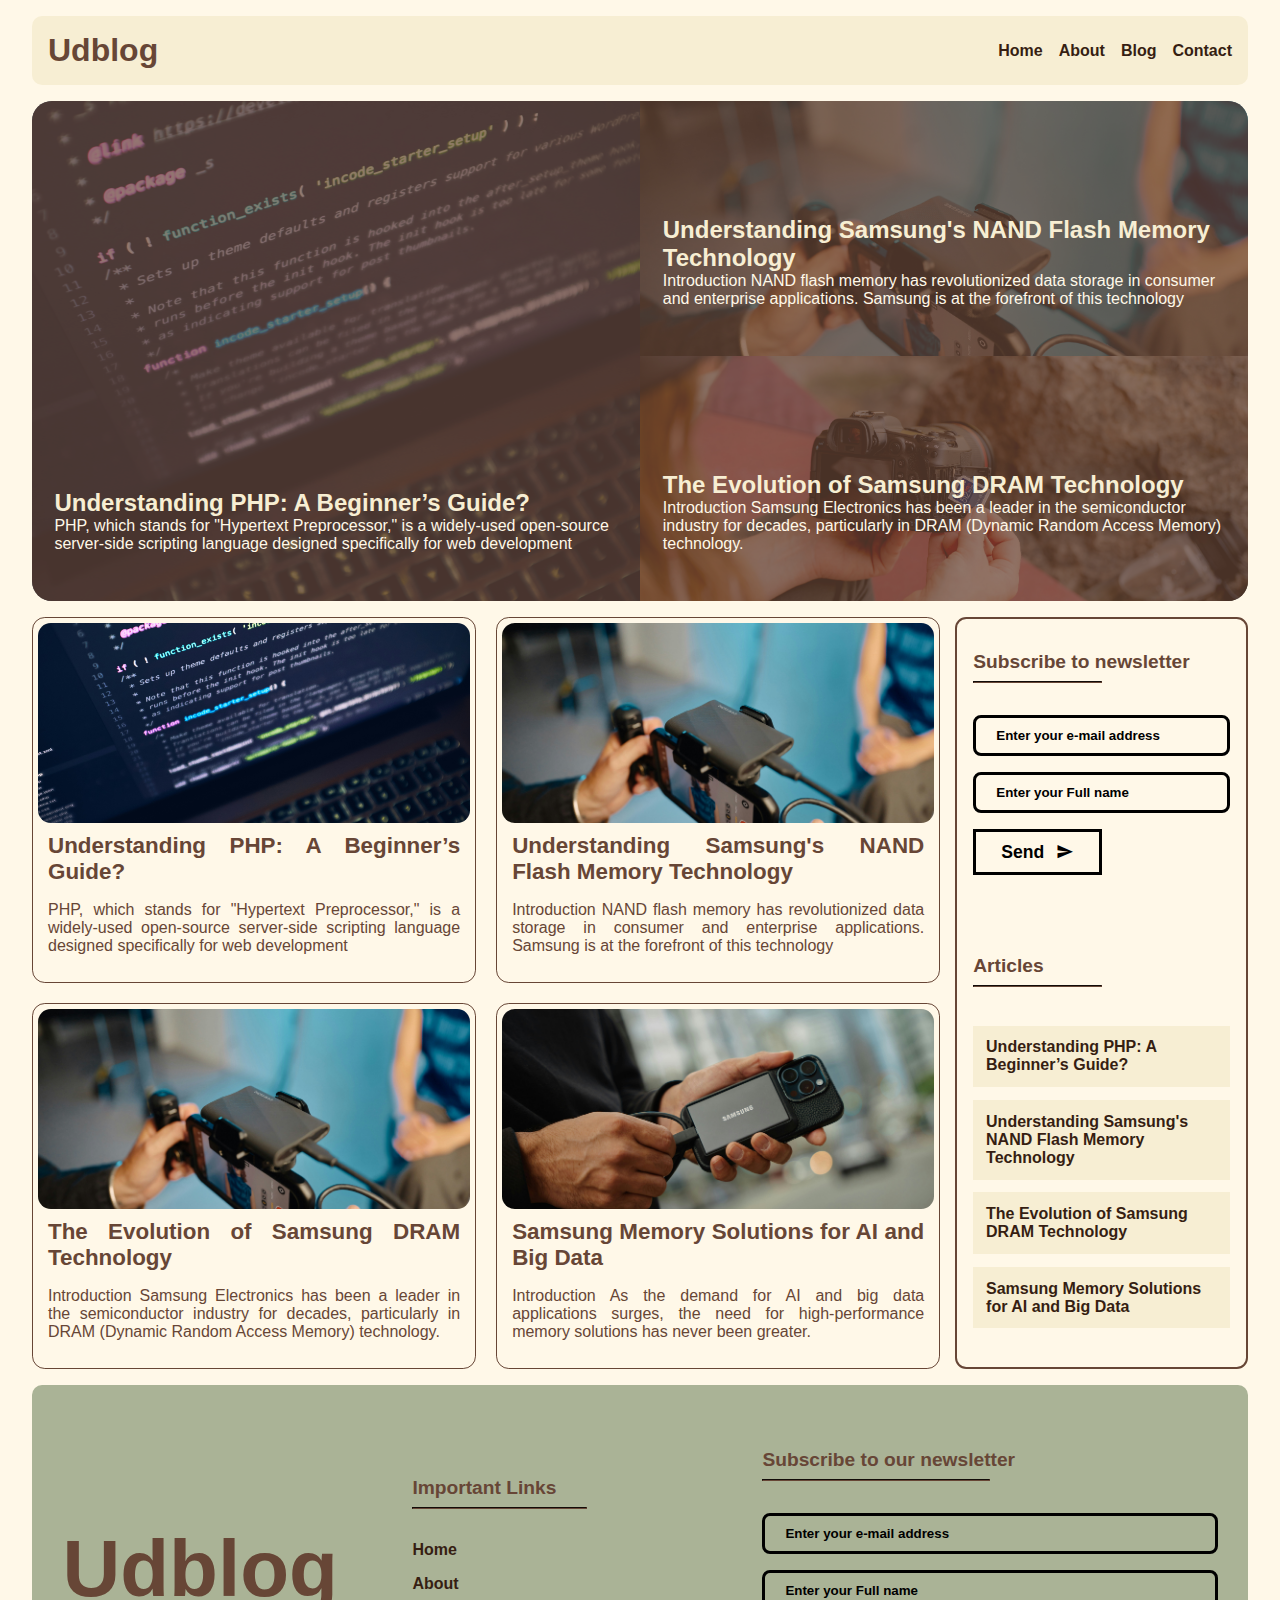
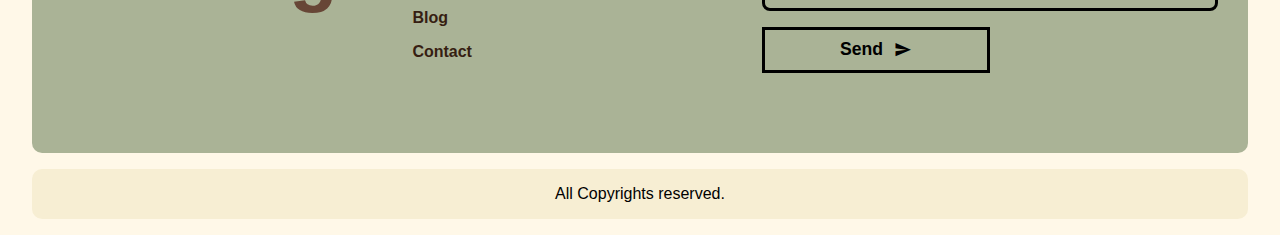
<file: index.html>
<!DOCTYPE html>
<html lang="en">
<head>
    <meta charset="UTF-8">
    <meta name="viewport" content="width=device-width, initial-scale=1.0">
    <title>Homepage - Personal blog website</title>
    <link rel="stylesheet" href="./assets/css/main.css">
</head>
<body>
    <header class="ud-bg-secondary">
        <div class="ud-container ud-sm-padding">
            <div class="ud-flex ud-items-center ud-justify-between ud-flex-row">
                <div class="brand">
                    <a href="/" title="Udblog - Home page">Udblog</a>
                </div>
                <div class="nav-menu">
                    <ul class="ud-flex ud-items-center ud-sm-gap">
                        <li><a href="#" title="Homepage">Home</a></li>
                        <li><a href="#" title="About Page">About</a></li>
                        <li><a href="#" title="Blog Page">Blog</a></li>
                        <li><a href="#" title="Contact Page">Contact</a></li>
                    </ul>
                </div>
            </div>
        </div>
    </header>
    <div class="featured-articles">
        <div class="ud-grid ud-grid-gap-xs">
            <div class="main ud-lg-padding ud-relative ud-w-100 bg-php-article bg-no-repeat bg-cover bg-center">
                <div class="bg-overlay ud-absolute ud-w-100 ud-h-100 left-0 top-0"></div>
                <div class="ud-flex ud-flex-column ud-items-end ud-text-secondary ud-relative z-2 ud-h-100">
                    <a href="./blog-php.html"><h2>Understanding PHP: A Beginner’s Guide?</h2></a>
                    <p>
                        PHP, which stands for "Hypertext Preprocessor," is a widely-used open-source server-side scripting language designed specifically for web development
                    </p>
                </div>
            </div>
            <div class="secondary ud-lg-padding ud-relative ud-w-100 bg-samsung-article1 bg-no-repeat bg-cover bg-center">
                <div class="bg-overlay ud-absolute ud-w-100 ud-h-100 left-0 top-0"></div>
                <div class="ud-flex ud-flex-column ud-items-end ud-text-secondary ud-relative z-2 ud-h-100">
                    <a href="./blog-samsung-memory-nand.html">
                        <h2>Understanding Samsung's NAND Flash Memory Technology</h2>
                    </a>
                    <p>
                        Introduction NAND flash memory has revolutionized data storage in consumer and enterprise applications. Samsung is at the forefront of this technology
                    </p>
                </div>
            </div>
            <div class="secondary ud-lg-padding ud-relative ud-w-100 bg-samsung-article2 bg-no-repeat bg-cover bg-center">
                <div class="bg-overlay ud-absolute ud-w-100 ud-h-100 left-0 top-0"></div>
                <div class="ud-flex ud-flex-column ud-items-end ud-text-secondary ud-relative z-2 ud-h-100">
                    <a href="./blog-samsung-memory-dram.html">
                        <h2>The Evolution of Samsung DRAM Technology</h2>
                    </a>
                    <p>
                        Introduction Samsung Electronics has been a leader in the semiconductor industry for decades, particularly in DRAM (Dynamic Random Access Memory) technology.
                    </p>
                </div>
            </div>
        </div>
    </div>
    <section class="content">
        <div class="ud-grid ud-card-cols-4">
            <div class="blog">
                <div class="ud-card">
                    <div class="ud-card-image-container bg-php-article bg-no-repeat bg-cover bg-center"></div>
                    <div class="ud-card-text-container ud-flex ud-flex-column ud-sm-gap">
                        <a href="./blog-php.html"><h3>Understanding PHP: A Beginner’s Guide?</h3></a>
                        <p>
                            PHP, which stands for "Hypertext Preprocessor," is a widely-used open-source server-side scripting language designed specifically for web development
                        </p>
                    </div>
                </div>
                <div class="ud-card">
                    <div class="ud-card-image-container bg-samsung-article1 bg-no-repeat bg-cover bg-center"></div>
                    <div class="ud-card-text-container ud-flex ud-flex-column ud-sm-gap">
                        <a href="./blog-samsung-memory-nand.html">
                            <h3>Understanding Samsung's NAND Flash Memory Technology</h3>
                        </a>
                        <p>
                            Introduction NAND flash memory has revolutionized data storage in consumer and enterprise applications. Samsung is at the forefront of this technology
                        </p>
                    </div>
                </div>
                <div class="ud-card">
                    <div class="ud-card-image-container bg-samsung-article1 bg-no-repeat bg-cover bg-center"></div>
                    <div class="ud-card-text-container ud-flex ud-flex-column ud-sm-gap">
                        <a href="./blog-samsung-memory-dram.html">
                            <h3>The Evolution of Samsung DRAM Technology</h3>
                        </a>
                        <p>
                            Introduction Samsung Electronics has been a leader in the semiconductor industry for decades, particularly in DRAM (Dynamic Random Access Memory) technology.
                        </p>
                    </div>
                </div>
                <div class="ud-card">
                    <div class="ud-card-image-container bg-samsung-article3 bg-no-repeat bg-cover bg-center"></div>
                    <div class="ud-card-text-container ud-flex ud-flex-column ud-sm-gap">
                        <a href="./blog-samsung-memory-ai.html">
                            <h3>Samsung Memory Solutions for AI and Big Data</h3>
                        </a>
                        <p>
                            Introduction As the demand for AI and big data applications surges, the need for high-performance memory solutions has never been greater.
                        </p>
                    </div>
                </div>
            </div>
            <div class="sidebar">
                <div class="ud-flex ud-flex-column">
                    <div class="newsletter-form ud-md-padding">
                        <h4>Subscribe to newsletter</h4>
                        <hr>
                        <form>
                            <div class="ud-form-group">
                                <input type="email" name="email" id="email" placeholder="Enter your e-mail address">
                            </div>
                            <div class="ud-form-group">
                                <input type="text" name="full_name" id="fullName" placeholder="Enter your Full name">
                            </div>
                            <div class="ud-form-group">
                                <button class="btn btn-block" type="submit">Send <i class="icon-send"></i></button>
                            </div>
                        </form>
                    </div>
                    <div class="newsletter-form ud-md-padding">
                        <h4>Articles</h4>
                        <hr>
                        <ul class="ud-flex ud-flex-column ud-gap-sm">
                            <li><a href="./blog-php.html">Understanding PHP: A Beginner’s Guide?</a></li>
                            <li><a href="./blog-samsung-memory-nand.html">Understanding Samsung's NAND Flash Memory Technology</a></li>
                            <li><a href="./blog-samsung-memory-dram.html">The Evolution of Samsung DRAM Technology</a></li>
                            <li><a href="./blog-samsung-memory-ai.html">Samsung Memory Solutions for AI and Big Data</a></li>
                        </ul>
                    </div>
                </div>
            </div>
        </div>
    </section>
    <div class="top-footer ud-flex ud-flex-wrap ud-lg-padding">
        <div class="ud-container ud-sm-padding">
            <div class="ud-flex ud-flex-wrap ud-items-center ud-justify-between ud-flex-row">
                <div class="brand footer-column">
                    <a href="/" title="Udblog - Home page">Udblog</a>
                </div>
                <div class="nav-menu footer-column">
                    <h4>Important Links</h4>
                    <hr>
                    <ul class="ud-flex ud-flex-wrap ud-flex-column ud-items-start ud-sm-gap">
                        <li><a href="#" title="Homepage">Home</a></li>
                        <li><a href="#" title="About Page">About</a></li>
                        <li><a href="#" title="Blog Page">Blog</a></li>
                        <li><a href="#" title="Contact Page">Contact</a></li>
                    </ul>
                </div>
                <div class="newsletter-form footer-column">
                    <h4>Subscribe to our newsletter</h4>
                    <hr>
                    <form>
                        <div class="ud-form-group">
                            <input type="email" name="email" id="email" placeholder="Enter your e-mail address">
                        </div>
                        <div class="ud-form-group">
                            <input type="text" name="full_name" id="fullName" placeholder="Enter your Full name">
                        </div>
                        <div class="ud-form-group">
                            <button class="btn btn-block" type="submit">Send <i class="icon-send"></i></button>
                        </div>
                    </form>
                </div>
            </div>
        </div>
    </div>
    <footer>
        <div class="ud-container ud-sm-padding">
            <div class="copyright ud-flex ud-items-center ud-justify-center">
                <p>
                    All Copyrights reserved.
                </p>
            </div>
        </div>
    </footer>
</body>
</html>
</file>
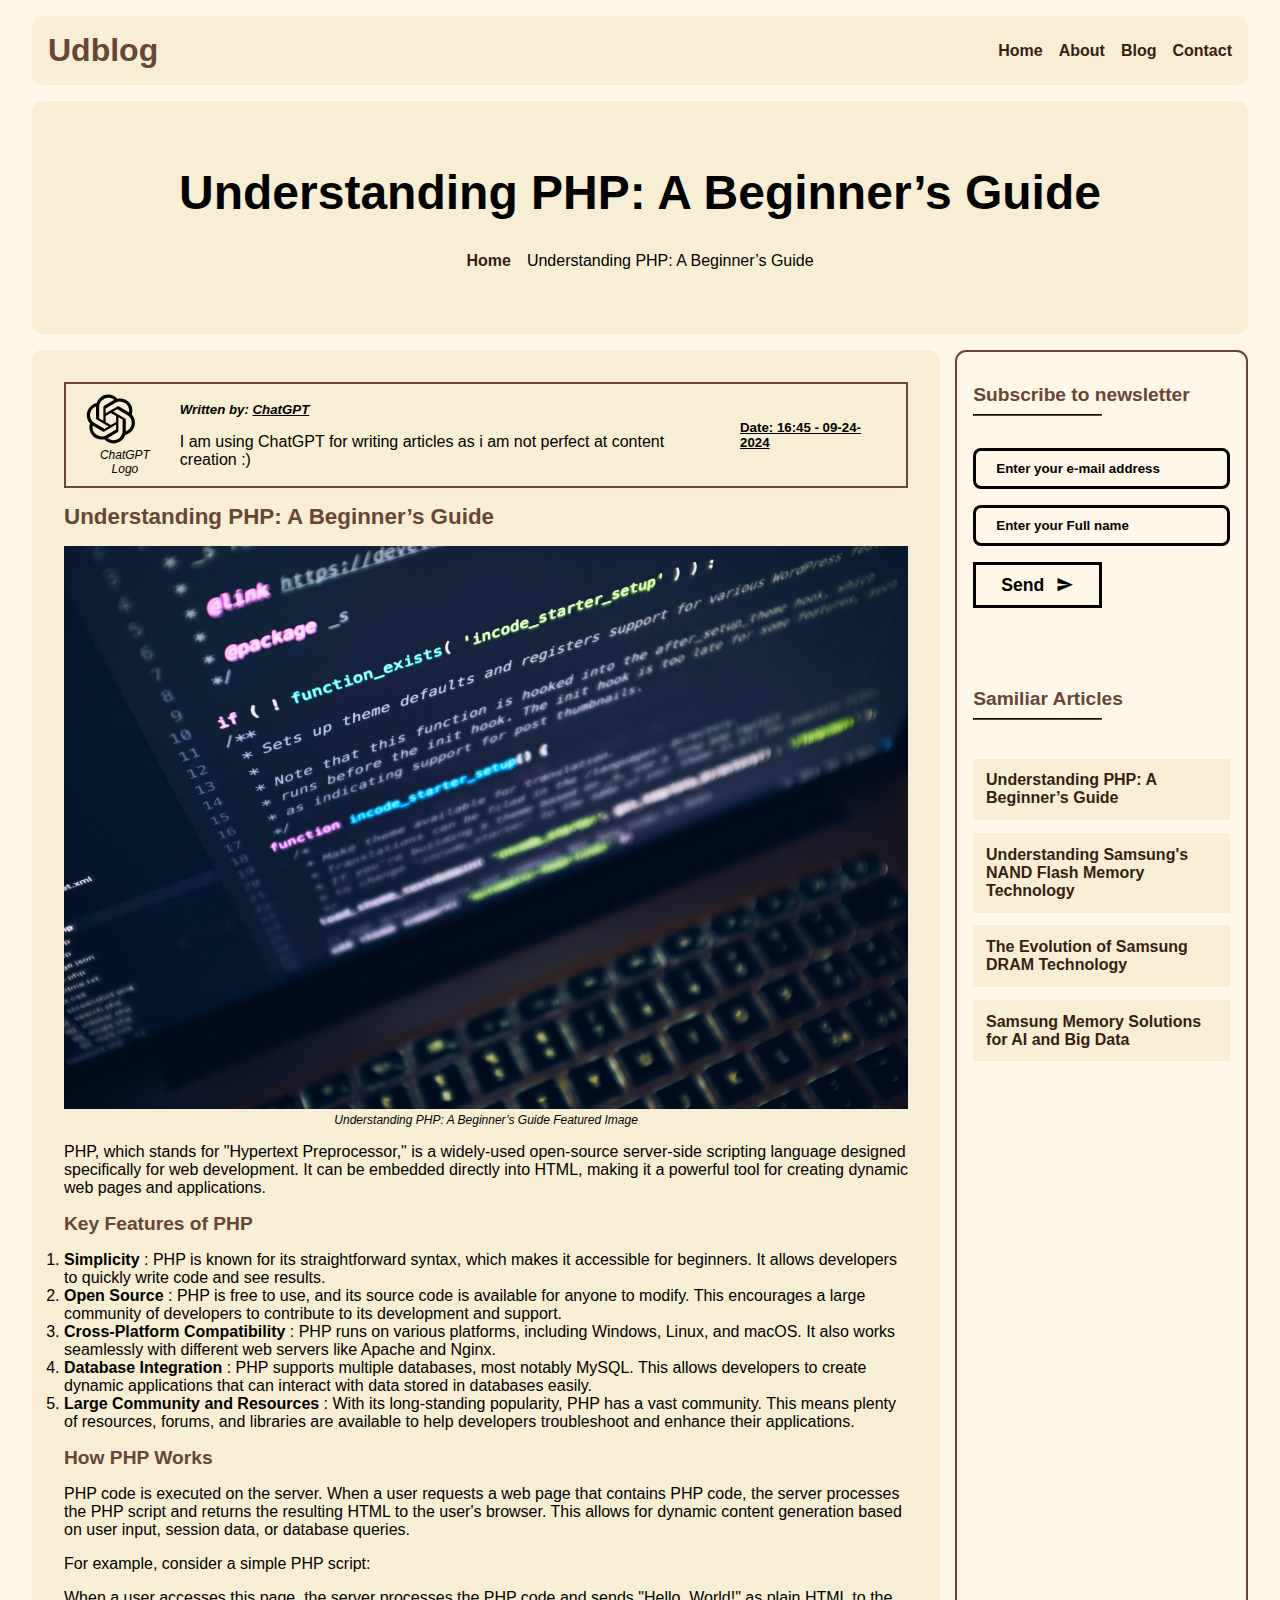
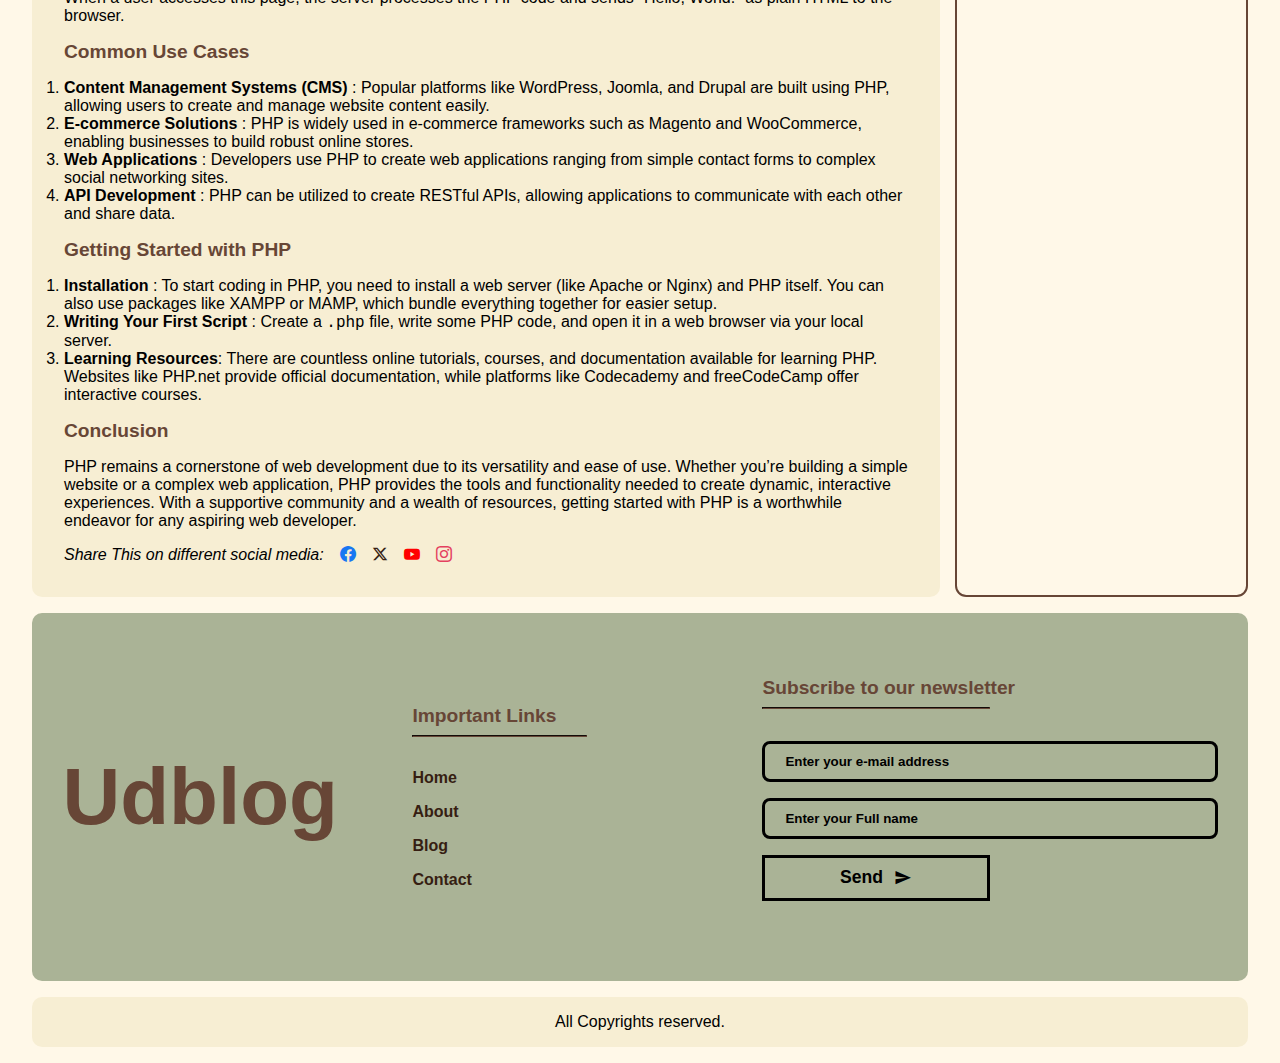
<file: blog-php.html>
<!DOCTYPE html>
<html lang="en">
    <head>
        <meta charset="UTF-8">
        <meta name="viewport" content="width=device-width, initial-scale=1.0">
        <title>Understanding PHP: A Beginner’s Guide - Blogpost</title>
        <link rel="stylesheet" href="./assets/css/main.css">
    </head>
    <body>
        <header class="ud-bg-secondary">
            <div class="ud-container ud-sm-padding">
                <div class="ud-flex ud-items-center ud-justify-between ud-flex-row">
                    <div class="brand">
                        <a href="/" title="Udblog - Home page">Udblog</a>
                    </div>
                    <div class="nav-menu">
                        <ul class="ud-flex ud-items-center ud-sm-gap">
                            <li><a href="#" title="Homepage">Home</a></li>
                            <li><a href="#" title="About Page">About</a></li>
                            <li><a href="#" title="Blog Page">Blog</a></li>
                            <li><a href="#" title="Contact Page">Contact</a></li>
                        </ul>
                    </div>
                </div>
            </div>
        </header>
        <section class="breadcrumb ud-bg-secondary ud-lg-padding">
            <div class="ud-container ud-sm-padding">
                <div class="ud-flex ud-items-center ud-justify-center ud-flex-column ud-md-gap">
                    <div class="brand">
                        <h1>Understanding PHP: A Beginner’s Guide</h1>
                    </div>
                    <div class="nav-menu">
                        <ul class="ud-flex ud-items-center ud-sm-gap">
                            <li><a href="/" title="Homepage">Home</a></li>
                            <li>Understanding PHP: A Beginner’s Guide</li>
                        </ul>
                    </div>
                </div>
            </div>
        </section>
        <section class="content">
            <div class="ud-grid ud-card-cols-4">
                <div class="blogpost ud-flex ud-flex-column ud-sm-gap ud-bg-secondary ud-sm-padding padding-inline-md">
                    <div class="author-info ud-flex ud-items-between ud-sm-gap ud-items-center">
                        <figure>
                            <img alt="ChatGPT LOGO" src="./assets/images/chatgpt.svg" width="50px" />
                            <figcaption>ChatGPT Logo</figcaption>
                        </figure>
                        <div class="author-bio ud-flex-grow ud-flex ud-flex-column ud-sm-gap">
                            <em><h5>Written by: <u>ChatGPT</u></h5></em>
                            <blockquote cite="https://chat.openai.com">
                                I am using ChatGPT for writing articles as i am not perfect at content creation :)
                            </blockquote>
                        </div>
                        <h5><u>Date: 16:45 - 09-24-2024</u></h5>
                    </div>
                    <div class="outer-post-content ud-flex ud-flex-column ud-sm-gap">
                        <h3>Understanding PHP: A Beginner’s Guide</h3>
                        <figure>
                            <img alt="Featured Post Image" src="./assets/images/php.jpg" width="100%" />
                            <figcaption>Understanding PHP: A Beginner’s Guide Featured Image</figcaption>
                        </figure>
                        <div class="post-content ud-flex ud-flex-column ud-sm-gap">
                            <p>
                                PHP, which stands for "Hypertext Preprocessor," is a widely-used open-source server-side scripting language designed specifically for web development. It can be embedded directly into HTML, making it a powerful tool for creating dynamic web pages and applications.
                            </p>
                            <h4>Key Features of PHP</h4>
                            <ol>
                                <li>
                                    <p>
                                        <strong>Simplicity</strong>
                                        : PHP is known for its straightforward syntax, which makes it accessible for beginners. It allows developers to quickly write code and see results.
                                    </p>
                                </li>
                                <li>
                                    <p>
                                        <strong>Open Source</strong>
                                        : PHP is free to use, and its source code is available for anyone to modify. This encourages a large community of developers to contribute to its development and support.
                                    </p>
                                </li>
                                <li>
                                    <p>
                                        <strong>Cross-Platform Compatibility</strong>
                                        : PHP runs on various platforms, including Windows, Linux, and macOS. It also works seamlessly with different web servers like Apache and Nginx.
                                    </p>
                                </li>
                                <li>
                                    <p>
                                        <strong>Database Integration</strong>
                                        : PHP supports multiple databases, most notably MySQL. This allows developers to create dynamic applications that can interact with data stored in databases easily.
                                    </p>
                                </li>
                                <li>
                                    <p>
                                        <strong>Large Community and Resources</strong>
                                        : With its long-standing popularity, PHP has a vast community. This means plenty of resources, forums, and libraries are available to help developers troubleshoot and enhance their applications.
                                    </p>
                                </li>
                            </ol>
                            <h4>How PHP Works</h4>
                            <p>
                                PHP code is executed on the server. When a user requests a web page that contains PHP code, the server processes the PHP script and returns the resulting HTML to the user's browser. This allows for dynamic content generation based on user input, session data, or database queries.
                            </p>
                            <p>For example, consider a simple PHP script:</p>
                            <p>
                                When a user accesses this page, the server processes the PHP code and sends "Hello, World!" as plain HTML to the browser.
                            </p>
                            <h4>Common Use Cases</h4>
                            <ol>
                                <li>
                                    <p>
                                        <strong>Content Management Systems (CMS)</strong>
                                        : Popular platforms like WordPress, Joomla, and Drupal are built using PHP, allowing users to create and manage website content easily.
                                    </p>
                                </li>
                                <li>
                                    <p>
                                        <strong>E-commerce Solutions</strong>
                                        : PHP is widely used in e-commerce frameworks such as Magento and WooCommerce, enabling businesses to build robust online stores.
                                    </p>
                                </li>
                                <li>
                                    <p>
                                        <strong>Web Applications</strong>
                                        : Developers use PHP to create web applications ranging from simple contact forms to complex social networking sites.
                                    </p>
                                </li>
                                <li>
                                    <p>
                                        <strong>API Development</strong>
                                        : PHP can be utilized to create RESTful APIs, allowing applications to communicate with each other and share data.
                                    </p>
                                </li>
                            </ol>
                            <h4>Getting Started with PHP</h4>
                            <ol>
                                <li>
                                    <p>
                                        <strong>Installation</strong>
                                        : To start coding in PHP, you need to install a web server (like Apache or Nginx) and PHP itself. You can also use packages like XAMPP or MAMP, which bundle everything together for easier setup.
                                    </p>
                                </li>
                                <li>
                                    <p>
                                        <strong>Writing Your First Script</strong>
                                        : Create a <code>.php</code> file, write some PHP code, and open it in a web browser via your local server.
                                    </p>
                                </li>
                                <li>
                                    <p>
                                        <strong>Learning Resources</strong>: There are countless online tutorials, courses, and documentation available for learning PHP. Websites like PHP.net provide official documentation, while platforms like Codecademy and freeCodeCamp offer interactive courses.
                                    </p>
                                </li>
                            </ol>
                            <h4>Conclusion</h4>
                            <p>PHP remains a cornerstone of web development due to its versatility and ease of use. Whether you’re building a simple website or a complex web application, PHP provides the tools and functionality needed to create dynamic, interactive experiences. With a supportive community and a wealth of resources, getting started with PHP is a worthwhile endeavor for any aspiring web developer.</p>
                        </div>
                    </div>
                    <div class="social-media-sharing ud-flex-row ud-flex ud-sm-gap ud-items-center">
                        <p>
                            <i>Share This on different social media: </i>
                        </p>
                        <a title="Facebook" href="https://facebook.com"><i class="icon-facebook"></i></a>
                        <a title="X (Twitter)" href="https://twitter.com"><i class="icon-x"></i></a>
                        <a title="Youtube" href="https://youtube.com"><i class="icon-youtube"></i></a>
                        <a title="Instagram" href="https://instagram.com"><i class="icon-instagram"></i></a>                        
                    </div>
                </div>
                <div class="sidebar">
                    <div class="ud-flex ud-flex-column">
                        <div class="newsletter-form ud-md-padding">
                            <h4>Subscribe to newsletter</h4>
                            <hr>
                            <form>
                                <div class="ud-form-group">
                                    <input type="email" name="email" id="email" placeholder="Enter your e-mail address">
                                </div>
                                <div class="ud-form-group">
                                    <input type="text" name="full_name" id="fullName" placeholder="Enter your Full name">
                                </div>
                                <div class="ud-form-group">
                                    <button class="btn btn-block" type="submit">Send <i class="icon-send"></i></button>
                                </div>
                            </form>
                        </div>
                        <div class="newsletter-form ud-md-padding">
                            <h4>Samiliar Articles</h4>
                            <hr>
                            <ul class="ud-flex ud-flex-column ud-gap-sm">
                                <li><a href="./blog-php.html">Understanding PHP: A Beginner’s Guide</a></li>
                                <li><a href="./blog-samsung-memory-nand.html">Understanding Samsung's NAND Flash Memory Technology</a></li>
                                <li><a href="./blog-samsung-memory-dram.html">The Evolution of Samsung DRAM Technology</a></li>
                                <li><a href="./blog-samsung-memory-ai.html">Samsung Memory Solutions for AI and Big Data</a></li>
                            </ul>
                        </div>
                    </div>
                </div>
            </div>
        </section>
        <div class="top-footer ud-flex ud-flex-wrap ud-lg-padding">
            <div class="ud-container ud-sm-padding">
                <div class="ud-flex ud-flex-wrap ud-items-center ud-justify-between ud-flex-row">
                    <div class="brand footer-column">
                        <a href="/" title="Udblog - Home page">Udblog</a>
                    </div>
                    <div class="nav-menu footer-column">
                        <h4>Important Links</h4>
                        <hr>
                        <ul class="ud-flex ud-flex-wrap ud-flex-column ud-items-start ud-sm-gap">
                            <li><a href="#" title="Homepage">Home</a></li>
                            <li><a href="#" title="About Page">About</a></li>
                            <li><a href="#" title="Blog Page">Blog</a></li>
                            <li><a href="#" title="Contact Page">Contact</a></li>
                        </ul>
                    </div>
                    <div class="newsletter-form footer-column">
                        <h4>Subscribe to our newsletter</h4>
                        <hr>
                        <form>
                            <div class="ud-form-group">
                                <input type="email" name="email" id="email" placeholder="Enter your e-mail address">
                            </div>
                            <div class="ud-form-group">
                                <input type="text" name="full_name" id="fullName" placeholder="Enter your Full name">
                            </div>
                            <div class="ud-form-group">
                                <button class="btn btn-block" type="submit">Send <i class="icon-send"></i></button>
                            </div>
                        </form>
                    </div>
                </div>
            </div>
        </div>
        <footer>
            <div class="ud-container ud-sm-padding">
                <div class="copyright ud-flex ud-items-center ud-justify-center">
                    <p>
                        All Copyrights reserved.
                    </p>
                </div>
            </div>
        </footer>
    </body>
</html>
</file>
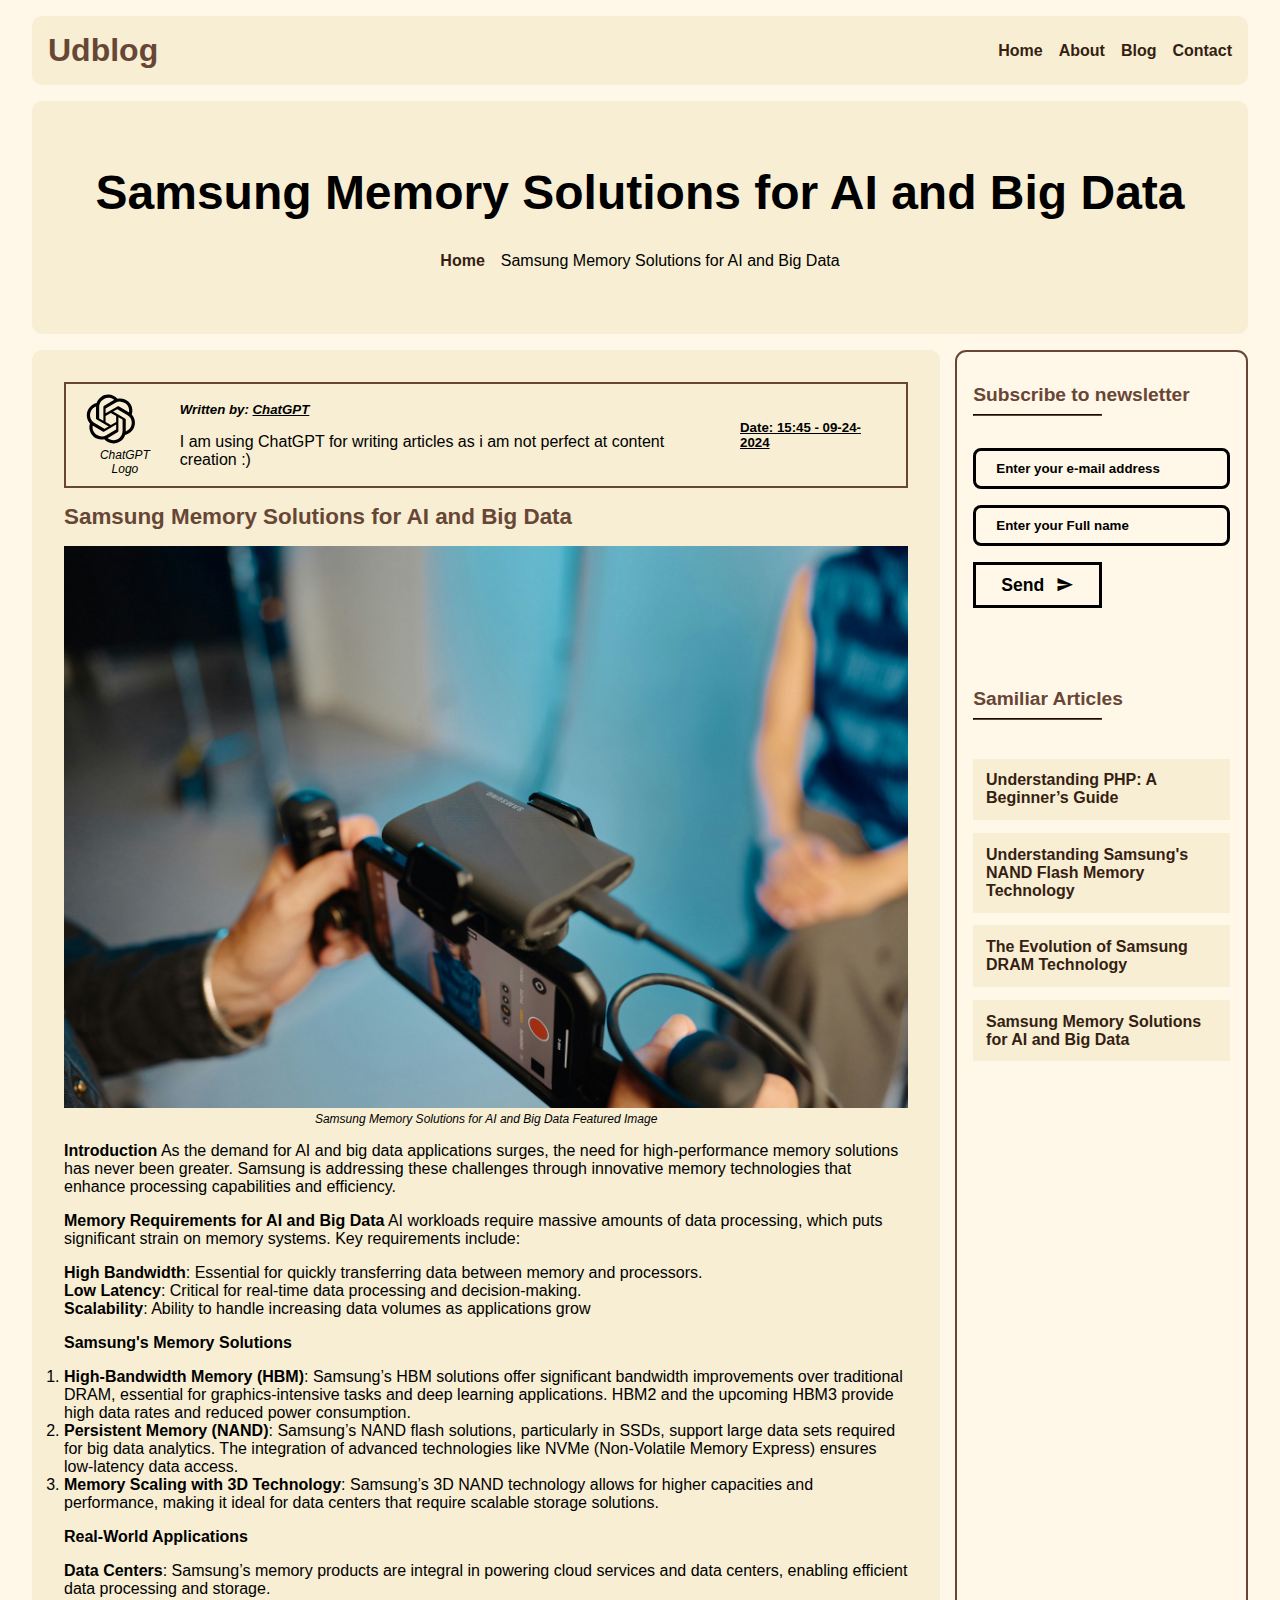
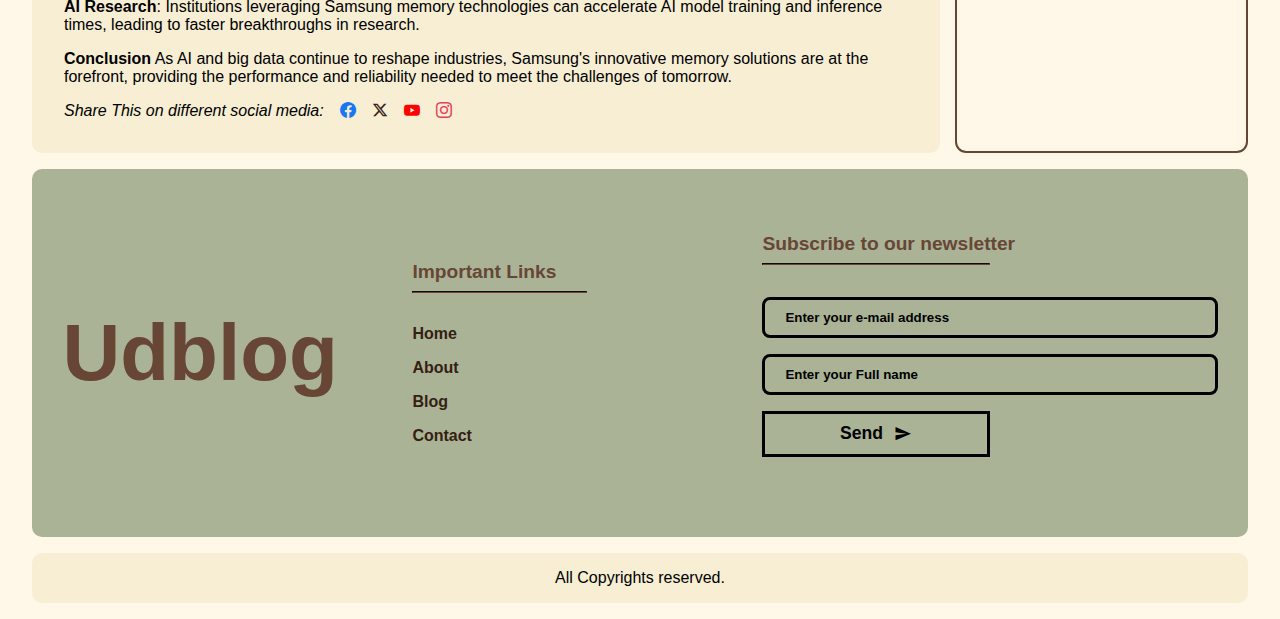
<file: blog-samsung-memory-ai.html>
<!DOCTYPE html>
<html lang="en">
    <head>
        <meta charset="UTF-8">
        <meta name="viewport" content="width=device-width, initial-scale=1.0">
        <title>Samsung Memory Solutions for AI and Big Data - Blogpost</title>
        <link rel="stylesheet" href="./assets/css/main.css">
    </head>
    <body>
        <header class="ud-bg-secondary">
            <div class="ud-container ud-sm-padding">
                <div class="ud-flex ud-items-center ud-justify-between ud-flex-row">
                    <div class="brand">
                        <a href="/" title="Udblog - Home page">Udblog</a>
                    </div>
                    <div class="nav-menu">
                        <ul class="ud-flex ud-items-center ud-sm-gap">
                            <li><a href="#" title="Homepage">Home</a></li>
                            <li><a href="#" title="About Page">About</a></li>
                            <li><a href="#" title="Blog Page">Blog</a></li>
                            <li><a href="#" title="Contact Page">Contact</a></li>
                        </ul>
                    </div>
                </div>
            </div>
        </header>
        <section class="breadcrumb ud-bg-secondary ud-lg-padding">
            <div class="ud-container ud-sm-padding">
                <div class="ud-flex ud-items-center ud-justify-center ud-flex-column ud-md-gap">
                    <div class="brand">
                        <h1>Samsung Memory Solutions for AI and Big Data</h1>
                    </div>
                    <div class="nav-menu">
                        <ul class="ud-flex ud-items-center ud-sm-gap">
                            <li><a href="/" title="Homepage">Home</a></li>
                            <li>Samsung Memory Solutions for AI and Big Data</li>
                        </ul>
                    </div>
                </div>
            </div>
        </section>
        <section class="content">
            <div class="ud-grid ud-card-cols-4">
                <div class="blogpost ud-flex ud-flex-column ud-sm-gap ud-bg-secondary ud-sm-padding padding-inline-md">
                    <div class="author-info ud-flex ud-items-between ud-sm-gap ud-items-center">
                        <figure>
                            <img alt="ChatGPT LOGO" src="./assets/images/chatgpt.svg" width="50px" />
                            <figcaption>ChatGPT Logo</figcaption>
                        </figure>
                        <div class="author-bio ud-flex-grow ud-flex ud-flex-column ud-sm-gap">
                            <em><h5>Written by: <u>ChatGPT</u></h5></em>
                            <blockquote cite="https://chat.openai.com">
                                I am using ChatGPT for writing articles as i am not perfect at content creation :)
                            </blockquote>
                        </div>
                        <h5><u>Date: 15:45 - 09-24-2024</u></h5>
                    </div>
                    <div class="outer-post-content ud-flex ud-flex-column ud-sm-gap">
                        <h3>Samsung Memory Solutions for AI and Big Data</h3>
                        <figure>
                            <img alt="Featured Post Image" src="./assets/images/samsung.jpg" width="100%" />
                            <figcaption>Samsung Memory Solutions for AI and Big Data Featured Image</figcaption>
                        </figure>
                        <div class="post-content ud-flex ud-flex-column ud-sm-gap">
                            <p>
                                <strong>Introduction</strong>
                                As the demand for AI and big data applications surges, the need for high-performance memory solutions has never been greater. Samsung is addressing these challenges through innovative memory technologies that enhance processing capabilities and efficiency.
                            </p>
                            <p>
                                <strong>Memory Requirements for AI and Big Data</strong>
                                AI workloads require massive amounts of data processing, which puts significant strain on memory systems. Key requirements include:
                            </p>
                            <ul>
                                <li>
                                    <strong>High Bandwidth</strong>: Essential for quickly transferring data between memory and processors.
                                </li>
                                <li>
                                    <strong>Low Latency</strong>: Critical for real-time data processing and decision-making.
                                </li>
                                <li>
                                    <strong>Scalability</strong>: Ability to handle increasing data volumes as applications grow
                                </li>
                            </ul>
                            <p>
                                <strong>Samsung's Memory Solutions</strong>
                            </p>
                            <ol>
                                <li>
                                    <p>
                                        <strong>High-Bandwidth Memory (HBM)</strong>: Samsung’s HBM solutions offer significant bandwidth improvements over traditional DRAM, essential for graphics-intensive tasks and deep learning applications. HBM2 and the upcoming HBM3 provide high data rates and reduced power consumption.
                                    </p>
                                </li>
                                <li>
                                    <p>
                                        <strong>Persistent Memory (NAND)</strong>: Samsung’s NAND flash solutions, particularly in SSDs, support large data sets required for big data analytics. The integration of advanced technologies like NVMe (Non-Volatile Memory Express) ensures low-latency data access.
                                    </p>
                                </li>
                                <li>
                                    <p>
                                        <strong>Memory Scaling with 3D Technology</strong>: Samsung’s 3D NAND technology allows for higher capacities and performance, making it ideal for data centers that require scalable storage solutions.
                                    </p>
                                </li>
                            </ol>
                            <p>
                                <strong>Real-World Applications</strong>
                            </p>
                            <ul>
                                <li>
                                    <strong>Data Centers</strong>: Samsung’s memory products are integral in powering cloud services and data centers, enabling efficient data processing and storage.
                                </li>
                                <li>
                                    <strong>AI Research</strong>: Institutions leveraging Samsung memory technologies can accelerate AI model training and inference times, leading to faster breakthroughs in research.
                                </li>
                            </ul>
                            <p>
                                <strong>Conclusion</strong>
                                As AI and big data continue to reshape industries, Samsung's innovative memory solutions are at the forefront, providing the performance and reliability needed to meet the challenges of tomorrow.
                            </p>
                        </div>
                    </div>
                    <div class="social-media-sharing ud-flex-row ud-flex ud-sm-gap ud-items-center">
                        <p>
                            <i>Share This on different social media: </i>
                        </p>
                        <a title="Facebook" href="https://facebook.com"><i class="icon-facebook"></i></a>
                        <a title="X (Twitter)" href="https://twitter.com"><i class="icon-x"></i></a>
                        <a title="Youtube" href="https://youtube.com"><i class="icon-youtube"></i></a>
                        <a title="Instagram" href="https://instagram.com"><i class="icon-instagram"></i></a>                        
                    </div>
                </div>
                <div class="sidebar">
                    <div class="ud-flex ud-flex-column">
                        <div class="newsletter-form ud-md-padding">
                            <h4>Subscribe to newsletter</h4>
                            <hr>
                            <form>
                                <div class="ud-form-group">
                                    <input type="email" name="email" id="email" placeholder="Enter your e-mail address">
                                </div>
                                <div class="ud-form-group">
                                    <input type="text" name="full_name" id="fullName" placeholder="Enter your Full name">
                                </div>
                                <div class="ud-form-group">
                                    <button class="btn btn-block" type="submit">Send <i class="icon-send"></i></button>
                                </div>
                            </form>
                        </div>
                        <div class="newsletter-form ud-md-padding">
                            <h4>Samiliar Articles</h4>
                            <hr>
                            <ul class="ud-flex ud-flex-column ud-gap-sm">
                                <li><a href="./blog-php.html">Understanding PHP: A Beginner’s Guide</a></li>
                                <li><a href="./blog-samsung-memory-nand.html">Understanding Samsung's NAND Flash Memory Technology</a></li>
                                <li><a href="./blog-samsung-memory-dram.html">The Evolution of Samsung DRAM Technology</a></li>
                                <li><a href="./blog-samsung-memory-ai.html">Samsung Memory Solutions for AI and Big Data</a></li>
                            </ul>
                        </div>
                    </div>
                </div>
            </div>
        </section>
        <div class="top-footer ud-flex ud-flex-wrap ud-lg-padding">
            <div class="ud-container ud-sm-padding">
                <div class="ud-flex ud-flex-wrap ud-items-center ud-justify-between ud-flex-row">
                    <div class="brand footer-column">
                        <a href="/" title="Udblog - Home page">Udblog</a>
                    </div>
                    <div class="nav-menu footer-column">
                        <h4>Important Links</h4>
                        <hr>
                        <ul class="ud-flex ud-flex-wrap ud-flex-column ud-items-start ud-sm-gap">
                            <li><a href="#" title="Homepage">Home</a></li>
                            <li><a href="#" title="About Page">About</a></li>
                            <li><a href="#" title="Blog Page">Blog</a></li>
                            <li><a href="#" title="Contact Page">Contact</a></li>
                        </ul>
                    </div>
                    <div class="newsletter-form footer-column">
                        <h4>Subscribe to our newsletter</h4>
                        <hr>
                        <form>
                            <div class="ud-form-group">
                                <input type="email" name="email" id="email" placeholder="Enter your e-mail address">
                            </div>
                            <div class="ud-form-group">
                                <input type="text" name="full_name" id="fullName" placeholder="Enter your Full name">
                            </div>
                            <div class="ud-form-group">
                                <button class="btn btn-block" type="submit">Send <i class="icon-send"></i></button>
                            </div>
                        </form>
                    </div>
                </div>
            </div>
        </div>
        <footer>
            <div class="ud-container ud-sm-padding">
                <div class="copyright ud-flex ud-items-center ud-justify-center">
                    <p>
                        All Copyrights reserved.
                    </p>
                </div>
            </div>
        </footer>
    </body>
</html>
</file>
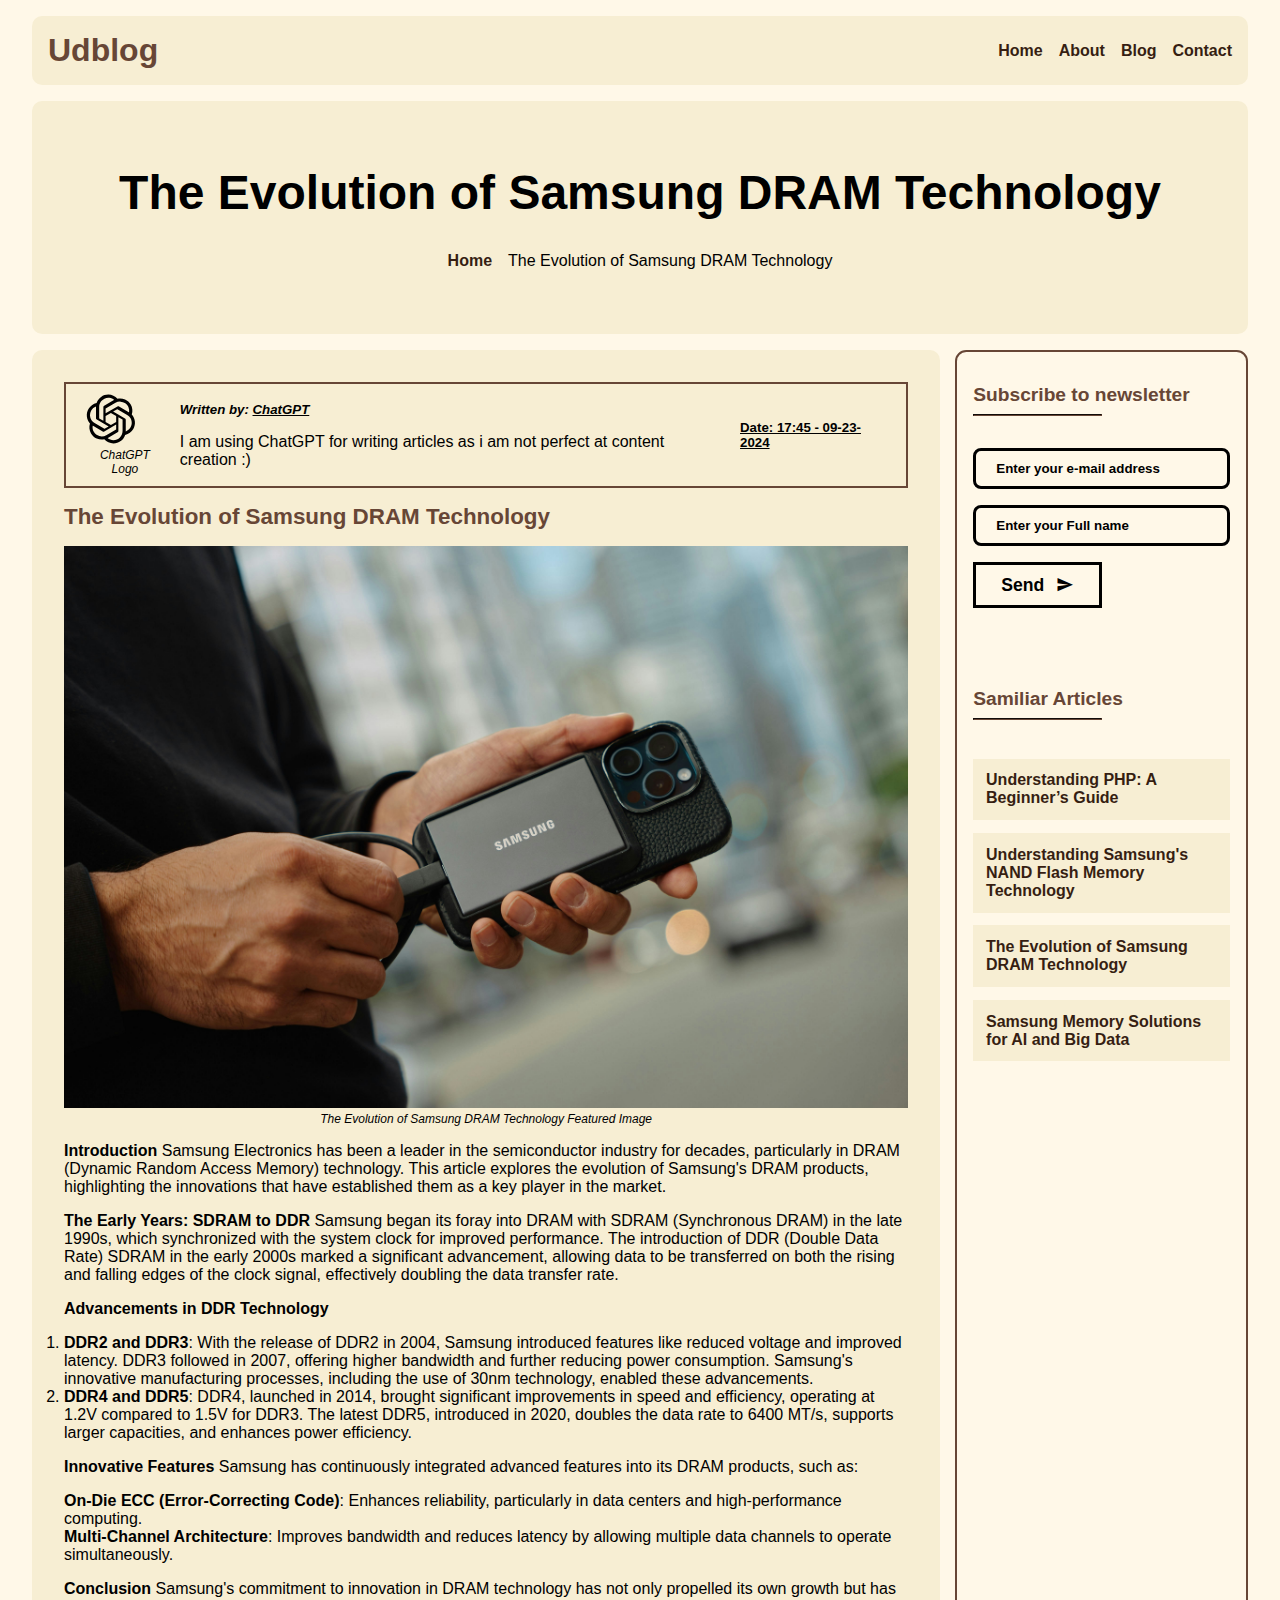
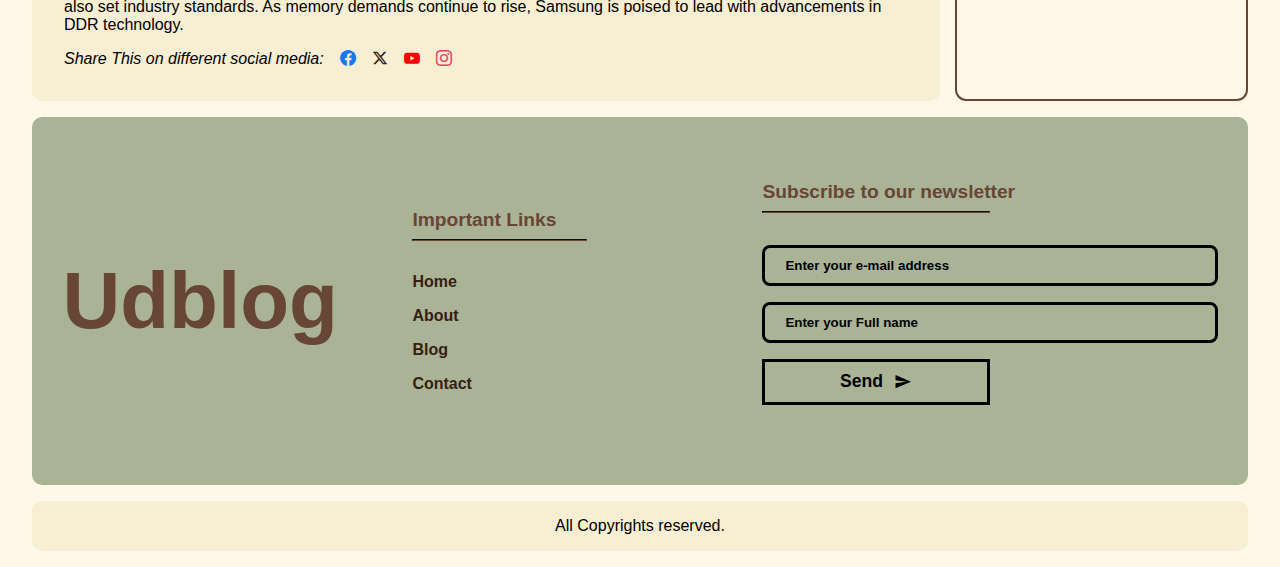
<file: blog-samsung-memory-dram.html>
<!DOCTYPE html>
<html lang="en">
    <head>
        <meta charset="UTF-8">
        <meta name="viewport" content="width=device-width, initial-scale=1.0">
        <title>The Evolution of Samsung DRAM Technology - Blogpost</title>
        <link rel="stylesheet" href="./assets/css/main.css">
    </head>
    <body>
        <header class="ud-bg-secondary">
            <div class="ud-container ud-sm-padding">
                <div class="ud-flex ud-items-center ud-justify-between ud-flex-row">
                    <div class="brand">
                        <a href="/" title="Udblog - Home page">Udblog</a>
                    </div>
                    <div class="nav-menu">
                        <ul class="ud-flex ud-items-center ud-sm-gap">
                            <li><a href="#" title="Homepage">Home</a></li>
                            <li><a href="#" title="About Page">About</a></li>
                            <li><a href="#" title="Blog Page">Blog</a></li>
                            <li><a href="#" title="Contact Page">Contact</a></li>
                        </ul>
                    </div>
                </div>
            </div>
        </header>
        <section class="breadcrumb ud-bg-secondary ud-lg-padding">
            <div class="ud-container ud-sm-padding">
                <div class="ud-flex ud-items-center ud-justify-center ud-flex-column ud-md-gap">
                    <div class="brand">
                        <h1>The Evolution of Samsung DRAM Technology</h1>
                    </div>
                    <div class="nav-menu">
                        <ul class="ud-flex ud-items-center ud-sm-gap">
                            <li><a href="/" title="Homepage">Home</a></li>
                            <li>The Evolution of Samsung DRAM Technology</li>
                        </ul>
                    </div>
                </div>
            </div>
        </section>
        <section class="content">
            <div class="ud-grid ud-card-cols-4">
                <div class="blogpost ud-flex ud-flex-column ud-sm-gap ud-bg-secondary ud-sm-padding padding-inline-md">
                    <div class="author-info ud-flex ud-items-between ud-sm-gap ud-items-center">
                        <figure>
                            <img alt="ChatGPT LOGO" src="./assets/images/chatgpt.svg" width="50px" />
                            <figcaption>ChatGPT Logo</figcaption>
                        </figure>
                        <div class="author-bio ud-flex-grow ud-flex ud-flex-column ud-sm-gap">
                            <em><h5>Written by: <u>ChatGPT</u></h5></em>
                            <blockquote cite="https://chat.openai.com">
                                I am using ChatGPT for writing articles as i am not perfect at content creation :)
                            </blockquote>
                        </div>
                        <h5><u>Date: 17:45 - 09-23-2024</u></h5>
                    </div>
                    <div class="outer-post-content ud-flex ud-flex-column ud-sm-gap">
                        <h3>The Evolution of Samsung DRAM Technology</h3>
                        <figure>
                            <img alt="Featured Post Image" src="./assets/images/samsung-hard.jpg" width="100%" />
                            <figcaption>The Evolution of Samsung DRAM Technology Featured Image</figcaption>
                        </figure>
                        <div class="post-content  ud-flex ud-flex-column ud-sm-gap">
                            <p>
                                <strong>Introduction</strong>
                                Samsung Electronics has been a leader in the semiconductor industry for decades, particularly in DRAM (Dynamic Random Access Memory) technology. This article explores the evolution of Samsung's DRAM products, highlighting the innovations that have established them as a key player in the market.
                            </p>
                            <p>
                                <strong>The Early Years: SDRAM to DDR</strong>
                                Samsung began its foray into DRAM with SDRAM (Synchronous DRAM) in the late 1990s, which synchronized with the system clock for improved performance. The introduction of DDR (Double Data Rate) SDRAM in the early 2000s marked a significant advancement, allowing data to be transferred on both the rising and falling edges of the clock signal, effectively doubling the data transfer rate.
                            </p>
                            <p><strong>Advancements in DDR Technology</strong></p>
                            <ol>
                                <li>
                                    <p>
                                        <strong>DDR2 and DDR3</strong>: With the release of DDR2 in 2004, Samsung introduced features like reduced voltage and improved latency. DDR3 followed in 2007, offering higher bandwidth and further reducing power consumption. Samsung's innovative manufacturing processes, including the use of 30nm technology, enabled these advancements.
                                    </p>
                                </li>
                                <li>
                                    <p>
                                        <strong>DDR4 and DDR5</strong>: DDR4, launched in 2014, brought significant improvements in speed and efficiency, operating at 1.2V compared to 1.5V for DDR3. The latest DDR5, introduced in 2020, doubles the data rate to 6400 MT/s, supports larger capacities, and enhances power efficiency.
                                    </p>
                                </li>
                            </ol>
                            <p>
                                <strong>Innovative Features</strong>
                                Samsung has continuously integrated advanced features into its DRAM products, such as:
                            </p>
                            <ul>
                                <li>
                                    <strong>On-Die ECC (Error-Correcting Code)</strong>: Enhances reliability, particularly in data centers and high-performance computing.
                                </li>
                                <li>
                                    <strong>Multi-Channel Architecture</strong>: Improves bandwidth and reduces latency by allowing multiple data channels to operate simultaneously.
                                </li>
                            </ul>
                            <p>
                                <strong>Conclusion</strong>
                                Samsung's commitment to innovation in DRAM technology has not only propelled its own growth but has also set industry standards. As memory demands continue to rise, Samsung is poised to lead with advancements in DDR technology.
                            </p>
                        </div>
                    </div>
                    <div class="social-media-sharing ud-flex-row ud-flex ud-sm-gap ud-items-center">
                        <p>
                            <i>Share This on different social media: </i>
                        </p>
                        <a title="Facebook" href="https://facebook.com"><i class="icon-facebook"></i></a>
                        <a title="X (Twitter)" href="https://twitter.com"><i class="icon-x"></i></a>
                        <a title="Youtube" href="https://youtube.com"><i class="icon-youtube"></i></a>
                        <a title="Instagram" href="https://instagram.com"><i class="icon-instagram"></i></a>                        
                    </div>
                </div>
                <div class="sidebar">
                    <div class="ud-flex ud-flex-column">
                        <div class="newsletter-form ud-md-padding">
                            <h4>Subscribe to newsletter</h4>
                            <hr>
                            <form>
                                <div class="ud-form-group">
                                    <input type="email" name="email" id="email" placeholder="Enter your e-mail address">
                                </div>
                                <div class="ud-form-group">
                                    <input type="text" name="full_name" id="fullName" placeholder="Enter your Full name">
                                </div>
                                <div class="ud-form-group">
                                    <button class="btn btn-block" type="submit">Send <i class="icon-send"></i></button>
                                </div>
                            </form>
                        </div>
                        <div class="newsletter-form ud-md-padding">
                            <h4>Samiliar Articles</h4>
                            <hr>
                            <ul class="ud-flex ud-flex-column ud-gap-sm">
                                <li><a href="./blog-php.html">Understanding PHP: A Beginner’s Guide</a></li>
                                <li><a href="./blog-samsung-memory-nand.html">Understanding Samsung's NAND Flash Memory Technology</a></li>
                                <li><a href="./blog-samsung-memory-dram.html">The Evolution of Samsung DRAM Technology</a></li>
                                <li><a href="./blog-samsung-memory-ai.html">Samsung Memory Solutions for AI and Big Data</a></li>
                            </ul>
                        </div>
                    </div>
                </div>
            </div>
        </section>
        <div class="top-footer ud-flex ud-flex-wrap ud-lg-padding">
            <div class="ud-container ud-sm-padding">
                <div class="ud-flex ud-flex-wrap ud-items-center ud-justify-between ud-flex-row">
                    <div class="brand footer-column">
                        <a href="/" title="Udblog - Home page">Udblog</a>
                    </div>
                    <div class="nav-menu footer-column">
                        <h4>Important Links</h4>
                        <hr>
                        <ul class="ud-flex ud-flex-wrap ud-flex-column ud-items-start ud-sm-gap">
                            <li><a href="#" title="Homepage">Home</a></li>
                            <li><a href="#" title="About Page">About</a></li>
                            <li><a href="#" title="Blog Page">Blog</a></li>
                            <li><a href="#" title="Contact Page">Contact</a></li>
                        </ul>
                    </div>
                    <div class="newsletter-form footer-column">
                        <h4>Subscribe to our newsletter</h4>
                        <hr>
                        <form>
                            <div class="ud-form-group">
                                <input type="email" name="email" id="email" placeholder="Enter your e-mail address">
                            </div>
                            <div class="ud-form-group">
                                <input type="text" name="full_name" id="fullName" placeholder="Enter your Full name">
                            </div>
                            <div class="ud-form-group">
                                <button class="btn btn-block" type="submit">Send <i class="icon-send"></i></button>
                            </div>
                        </form>
                    </div>
                </div>
            </div>
        </div>
        <footer>
            <div class="ud-container ud-sm-padding">
                <div class="copyright ud-flex ud-items-center ud-justify-center">
                    <p>
                        All Copyrights reserved.
                    </p>
                </div>
            </div>
        </footer>
    </body>
</html>
</file>
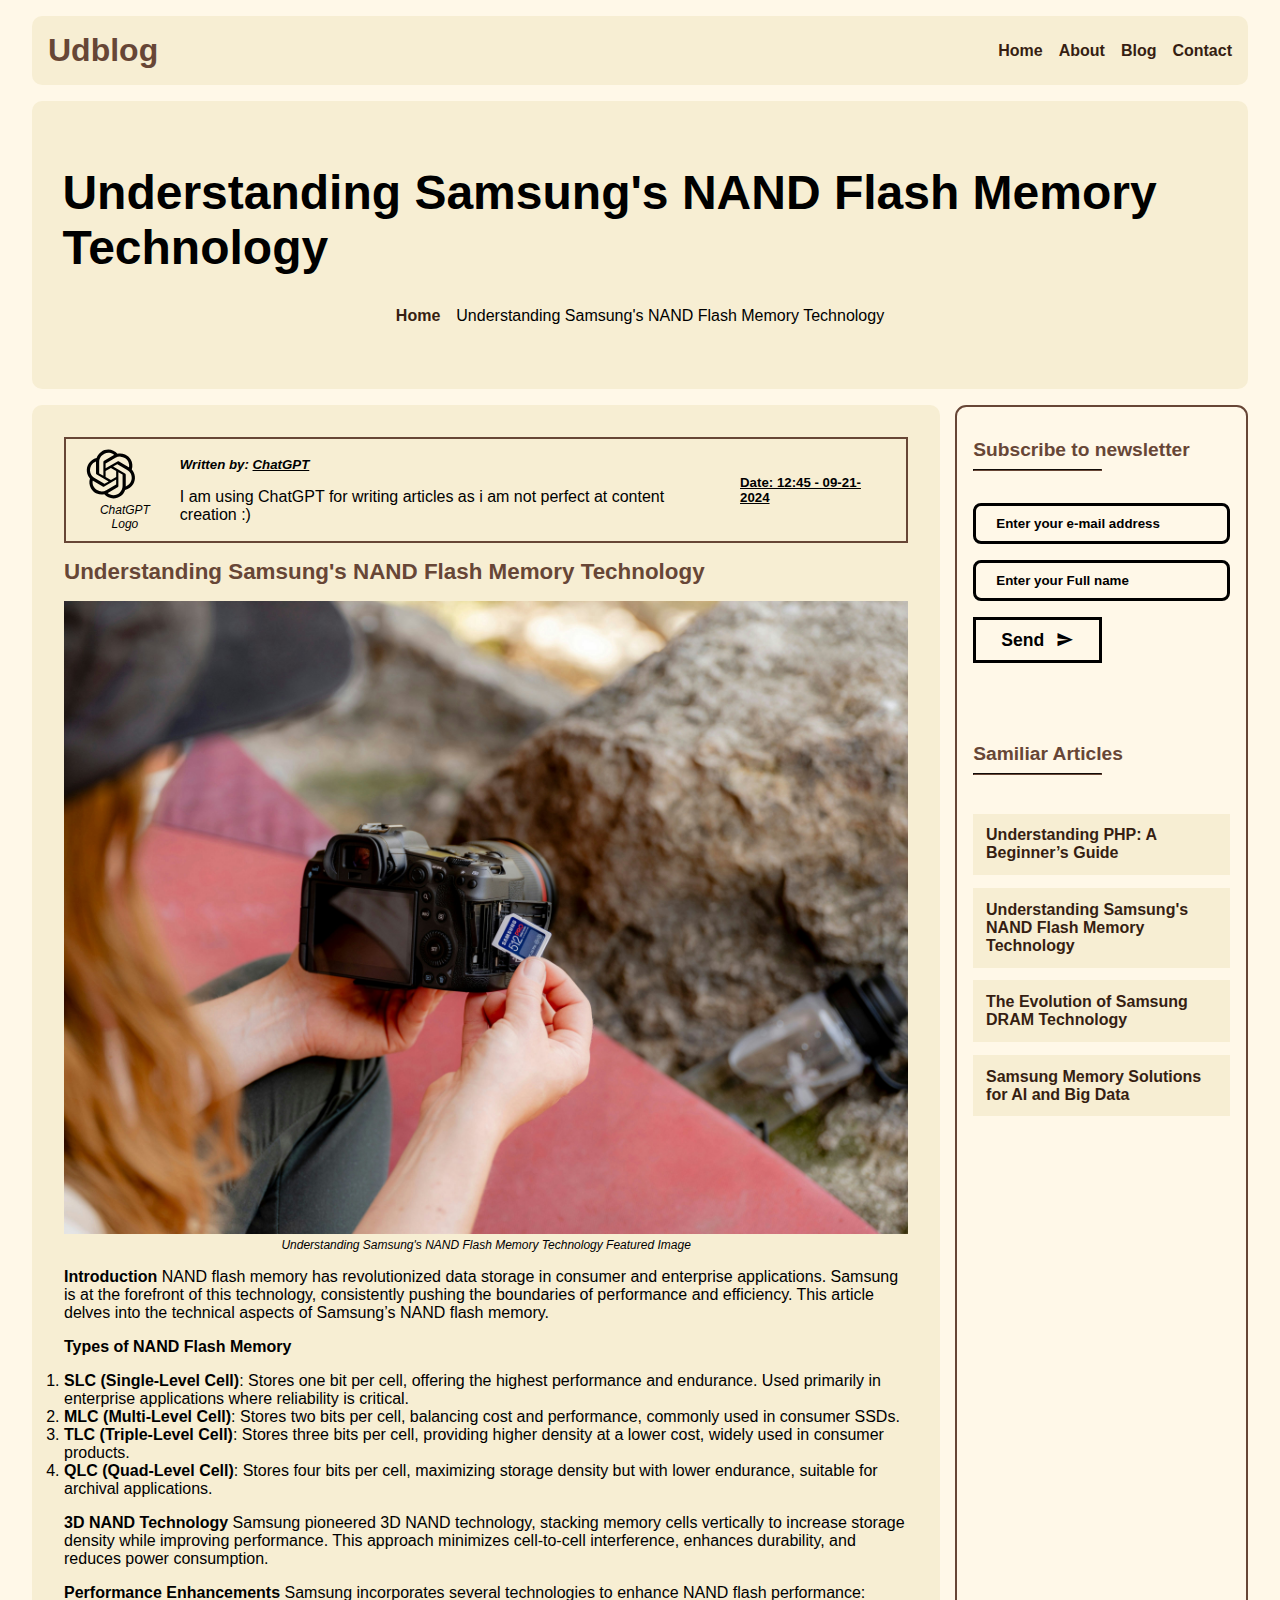
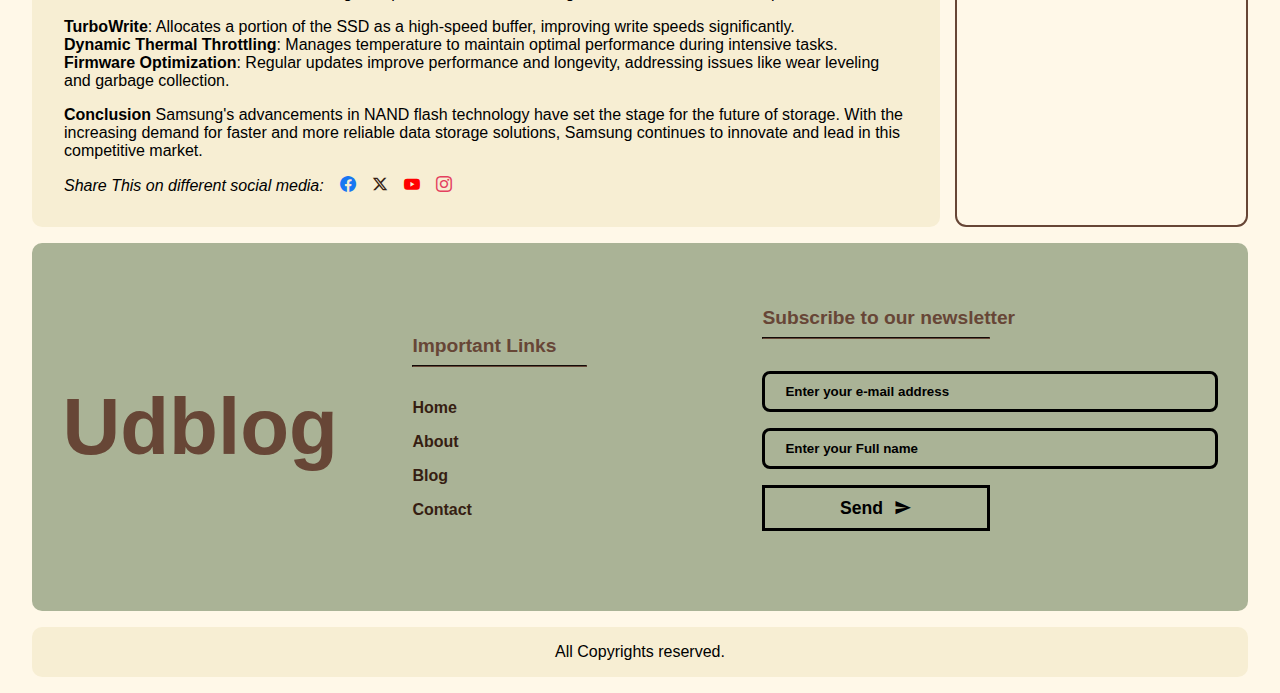
<file: blog-samsung-memory-nand.html>
<!DOCTYPE html>
<html lang="en">
    <head>
        <meta charset="UTF-8">
        <meta name="viewport" content="width=device-width, initial-scale=1.0">
        <title>Understanding Samsung's NAND Flash Memory Technology - Blogpost</title>
        <link rel="stylesheet" href="./assets/css/main.css">
    </head>
    <body>
        <header class="ud-bg-secondary">
            <div class="ud-container ud-sm-padding">
                <div class="ud-flex ud-items-center ud-justify-between ud-flex-row">
                    <div class="brand">
                        <a href="/" title="Udblog - Home page">Udblog</a>
                    </div>
                    <div class="nav-menu">
                        <ul class="ud-flex ud-items-center ud-sm-gap">
                            <li><a href="#" title="Homepage">Home</a></li>
                            <li><a href="#" title="About Page">About</a></li>
                            <li><a href="#" title="Blog Page">Blog</a></li>
                            <li><a href="#" title="Contact Page">Contact</a></li>
                        </ul>
                    </div>
                </div>
            </div>
        </header>
        <section class="breadcrumb ud-bg-secondary ud-lg-padding">
            <div class="ud-container ud-sm-padding">
                <div class="ud-flex ud-items-center ud-justify-center ud-flex-column ud-md-gap">
                    <div class="brand">
                        <h1>Understanding Samsung's NAND Flash Memory Technology</h1>
                    </div>
                    <div class="nav-menu">
                        <ul class="ud-flex ud-items-center ud-sm-gap">
                            <li><a href="/" title="Homepage">Home</a></li>
                            <li>Understanding Samsung's NAND Flash Memory Technology</li>
                        </ul>
                    </div>
                </div>
            </div>
        </section>
        <section class="content">
            <div class="ud-grid ud-card-cols-4">
                <div class="blogpost ud-flex ud-flex-column ud-sm-gap ud-bg-secondary ud-sm-padding padding-inline-md">
                    <div class="author-info ud-flex ud-items-between ud-sm-gap ud-items-center">
                        <figure>
                            <img alt="ChatGPT LOGO" src="./assets/images/chatgpt.svg" width="50px" />
                            <figcaption>ChatGPT Logo</figcaption>
                        </figure>
                        <div class="author-bio ud-flex-grow ud-flex ud-flex-column ud-sm-gap">
                            <em><h5>Written by: <u>ChatGPT</u></h5></em>
                            <blockquote cite="https://chat.openai.com">
                                I am using ChatGPT for writing articles as i am not perfect at content creation :)
                            </blockquote>
                        </div>
                        <h5><u>Date: 12:45 - 09-21-2024</u></h5>
                    </div>
                    <div class="outer-post-content ud-flex ud-flex-column ud-sm-gap">
                        <h3>Understanding Samsung's NAND Flash Memory Technology</h3>
                        <figure>
                            <img alt="Featured Post Image" src="./assets/images/samsung-sm-card.jpg" width="100%" />
                            <figcaption>Understanding Samsung's NAND Flash Memory Technology Featured Image</figcaption>
                        </figure>
                        <div class="post-content ud-flex ud-flex-column ud-sm-gap">
                            <p>
                                <strong>Introduction</strong>
                                NAND flash memory has revolutionized data storage in consumer and enterprise applications. Samsung is at the forefront of this technology, consistently pushing the boundaries of performance and efficiency. This article delves into the technical aspects of Samsung’s NAND flash memory.
                            </p>
                            <p>
                                <strong>Types of NAND Flash Memory</strong>
                            </p>
                            <ol>
                                <li>
                                    <strong>SLC (Single-Level Cell)</strong>: Stores one bit per cell, offering the highest performance and endurance. Used primarily in enterprise applications where reliability is critical.
                                </li>
                                <li>
                                    <strong>MLC (Multi-Level Cell)</strong>: Stores two bits per cell, balancing cost and performance, commonly used in consumer SSDs.
                                </li>
                                <li>
                                    <strong>TLC (Triple-Level Cell)</strong>: Stores three bits per cell, providing higher density at a lower cost, widely used in consumer products.
                                </li>
                                <li>
                                    <strong>QLC (Quad-Level Cell)</strong>: Stores four bits per cell, maximizing storage density but with lower endurance, suitable for archival applications.
                                </li>
                            </ol>
                            <p>
                                <strong>3D NAND Technology</strong>
                                Samsung pioneered 3D NAND technology, stacking memory cells vertically to increase storage density while improving performance. This approach minimizes cell-to-cell interference, enhances durability, and reduces power consumption.
                            </p>
                            <p>
                                <strong>Performance Enhancements</strong>
                                Samsung incorporates several technologies to enhance NAND flash performance:
                            </p>
                            <ul>
                                <li>
                                    <strong>TurboWrite</strong>: Allocates a portion of the SSD as a high-speed buffer, improving write speeds significantly.
                                </li>
                                <li>
                                    <strong>Dynamic Thermal Throttling</strong>: Manages temperature to maintain optimal performance during intensive tasks.
                                </li>
                                <li>
                                    <strong>Firmware Optimization</strong>: Regular updates improve performance and longevity, addressing issues like wear leveling and garbage collection.
                                </li>
                            </ul>
                            <p>
                                <strong>Conclusion</strong>
                                Samsung's advancements in NAND flash technology have set the stage for the future of storage. With the increasing demand for faster and more reliable data storage solutions, Samsung continues to innovate and lead in this competitive market.
                            </p>
                        </div>
                    </div>
                    <div class="social-media-sharing ud-flex-row ud-flex ud-sm-gap ud-items-center">
                        <p>
                            <i>Share This on different social media: </i>
                        </p>
                        <a title="Facebook" href="https://facebook.com"><i class="icon-facebook"></i></a>
                        <a title="X (Twitter)" href="https://twitter.com"><i class="icon-x"></i></a>
                        <a title="Youtube" href="https://youtube.com"><i class="icon-youtube"></i></a>
                        <a title="Instagram" href="https://instagram.com"><i class="icon-instagram"></i></a>                        
                    </div>
                </div>
                <div class="sidebar">
                    <div class="ud-flex ud-flex-column">
                        <div class="newsletter-form ud-md-padding">
                            <h4>Subscribe to newsletter</h4>
                            <hr>
                            <form>
                                <div class="ud-form-group">
                                    <input type="email" name="email" id="email" placeholder="Enter your e-mail address">
                                </div>
                                <div class="ud-form-group">
                                    <input type="text" name="full_name" id="fullName" placeholder="Enter your Full name">
                                </div>
                                <div class="ud-form-group">
                                    <button class="btn btn-block" type="submit">Send <i class="icon-send"></i></button>
                                </div>
                            </form>
                        </div>
                        <div class="newsletter-form ud-md-padding">
                            <h4>Samiliar Articles</h4>
                            <hr>
                            <ul class="ud-flex ud-flex-column ud-gap-sm">
                                <li><a href="./blog-php.html">Understanding PHP: A Beginner’s Guide</a></li>
                                <li><a href="./blog-samsung-memory-nand.html">Understanding Samsung's NAND Flash Memory Technology</a></li>
                                <li><a href="./blog-samsung-memory-dram.html">The Evolution of Samsung DRAM Technology</a></li>
                                <li><a href="./blog-samsung-memory-ai.html">Samsung Memory Solutions for AI and Big Data</a></li>
                            </ul>
                        </div>
                    </div>
                </div>
            </div>
        </section>
        <div class="top-footer ud-flex ud-flex-wrap ud-lg-padding">
            <div class="ud-container ud-sm-padding">
                <div class="ud-flex ud-flex-wrap ud-items-center ud-justify-between ud-flex-row">
                    <div class="brand footer-column">
                        <a href="/" title="Udblog - Home page">Udblog</a>
                    </div>
                    <div class="nav-menu footer-column">
                        <h4>Important Links</h4>
                        <hr>
                        <ul class="ud-flex ud-flex-wrap ud-flex-column ud-items-start ud-sm-gap">
                            <li><a href="#" title="Homepage">Home</a></li>
                            <li><a href="#" title="About Page">About</a></li>
                            <li><a href="#" title="Blog Page">Blog</a></li>
                            <li><a href="#" title="Contact Page">Contact</a></li>
                        </ul>
                    </div>
                    <div class="newsletter-form footer-column">
                        <h4>Subscribe to our newsletter</h4>
                        <hr>
                        <form>
                            <div class="ud-form-group">
                                <input type="email" name="email" id="email" placeholder="Enter your e-mail address">
                            </div>
                            <div class="ud-form-group">
                                <input type="text" name="full_name" id="fullName" placeholder="Enter your Full name">
                            </div>
                            <div class="ud-form-group">
                                <button class="btn btn-block" type="submit">Send <i class="icon-send"></i></button>
                            </div>
                        </form>
                    </div>
                </div>
            </div>
        </div>
        <footer>
            <div class="ud-container ud-sm-padding">
                <div class="copyright ud-flex ud-items-center ud-justify-center">
                    <p>
                        All Copyrights reserved.
                    </p>
                </div>
            </div>
        </footer>
    </body>
</html>
</file>
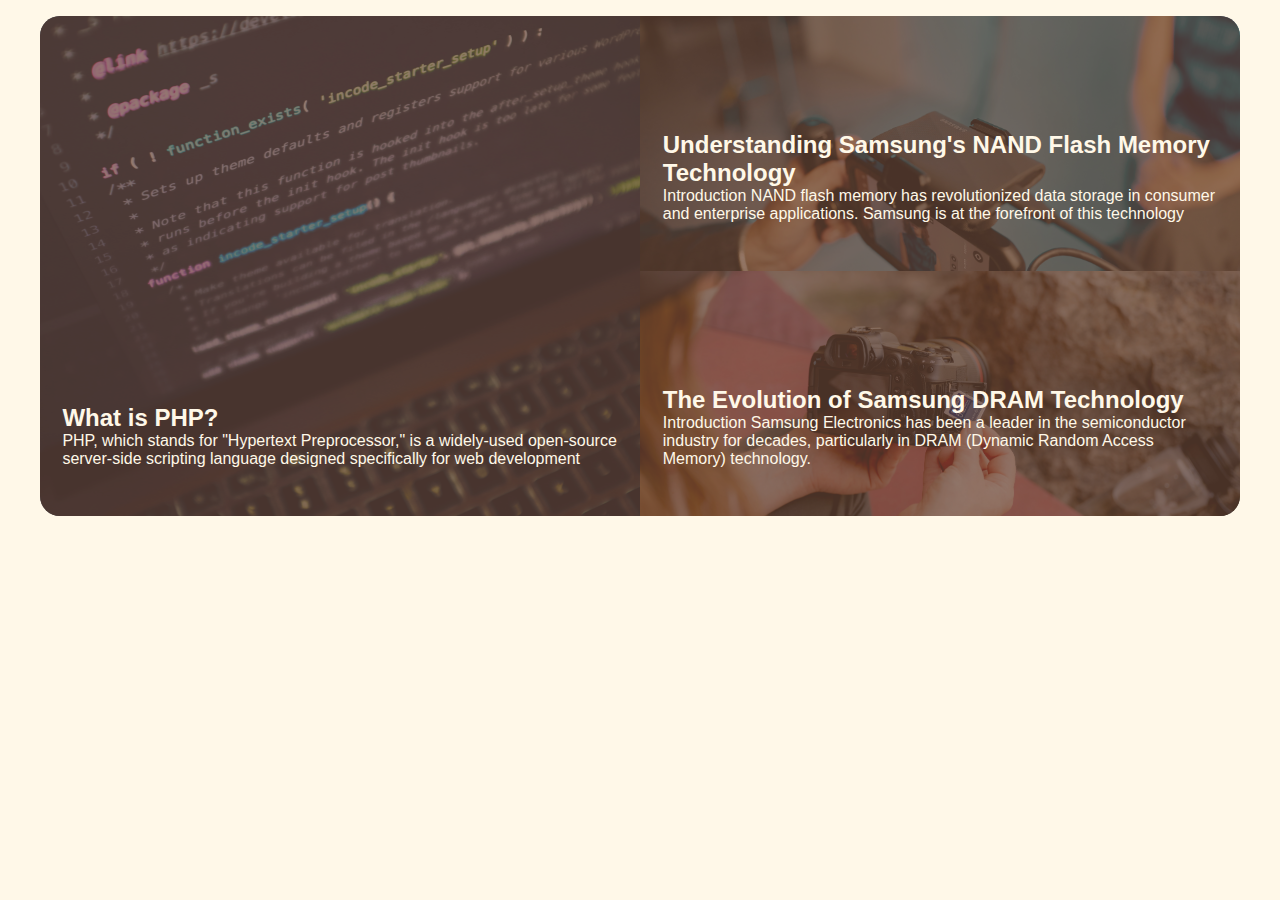
<file: content.html>
<!DOCTYPE html>
<html lang="en">
    <head>
        <meta charset="UTF-8">
        <meta name="viewport" content="width=device-width, initial-scale=1.0">
        <title>Document</title>
        <link rel="stylesheet" href="./assets/css/globals.css">
        <link rel="stylesheet" href="./assets/css/content.css">
    </head>
    <body>
        <div class="featured-articles">
            <div class="ud-grid ud-container ud-grid-gap-xs">
                <div class="main ud-lg-padding ud-relative ud-w-100 bg-php-article bg-no-repeat bg-cover bg-center">
                    <div class="bg-overlay ud-absolute ud-w-100 ud-h-100 left-0 top-0"></div>
                    <div class="ud-flex ud-flex-column ud-items-end ud-text-secondary ud-relative z-2 ud-h-100">
                        <h2>What is PHP?</h2>
                        <p>
                            PHP, which stands for "Hypertext Preprocessor," is a widely-used open-source server-side scripting language designed specifically for web development
                        </p>
                    </div>
                </div>
                <div class="secondary ud-lg-padding ud-relative ud-w-100 bg-samsung-article1 bg-no-repeat bg-cover bg-center">
                    <div class="bg-overlay ud-absolute ud-w-100 ud-h-100 left-0 top-0"></div>
                    <div class="ud-flex ud-flex-column ud-items-end ud-text-secondary ud-relative z-2 ud-h-100">
                        <h2>Understanding Samsung's NAND Flash Memory Technology</h2>
                        <p>
                            Introduction NAND flash memory has revolutionized data storage in consumer and enterprise applications. Samsung is at the forefront of this technology
                        </p>
                    </div>
                </div>
                <div class="secondary ud-lg-padding ud-relative ud-w-100 bg-samsung-article2 bg-no-repeat bg-cover bg-center">
                    <div class="bg-overlay ud-absolute ud-w-100 ud-h-100 left-0 top-0"></div>
                    <div class="ud-flex ud-flex-column ud-items-end ud-text-secondary ud-relative z-2 ud-h-100">
                        <h2>The Evolution of Samsung DRAM Technology</h2>
                        <p>
                            Introduction Samsung Electronics has been a leader in the semiconductor industry for decades, particularly in DRAM (Dynamic Random Access Memory) technology.
                        </p>
                    </div>
                </div>
            </div>
        </div>
    </body>
</html>
</file>
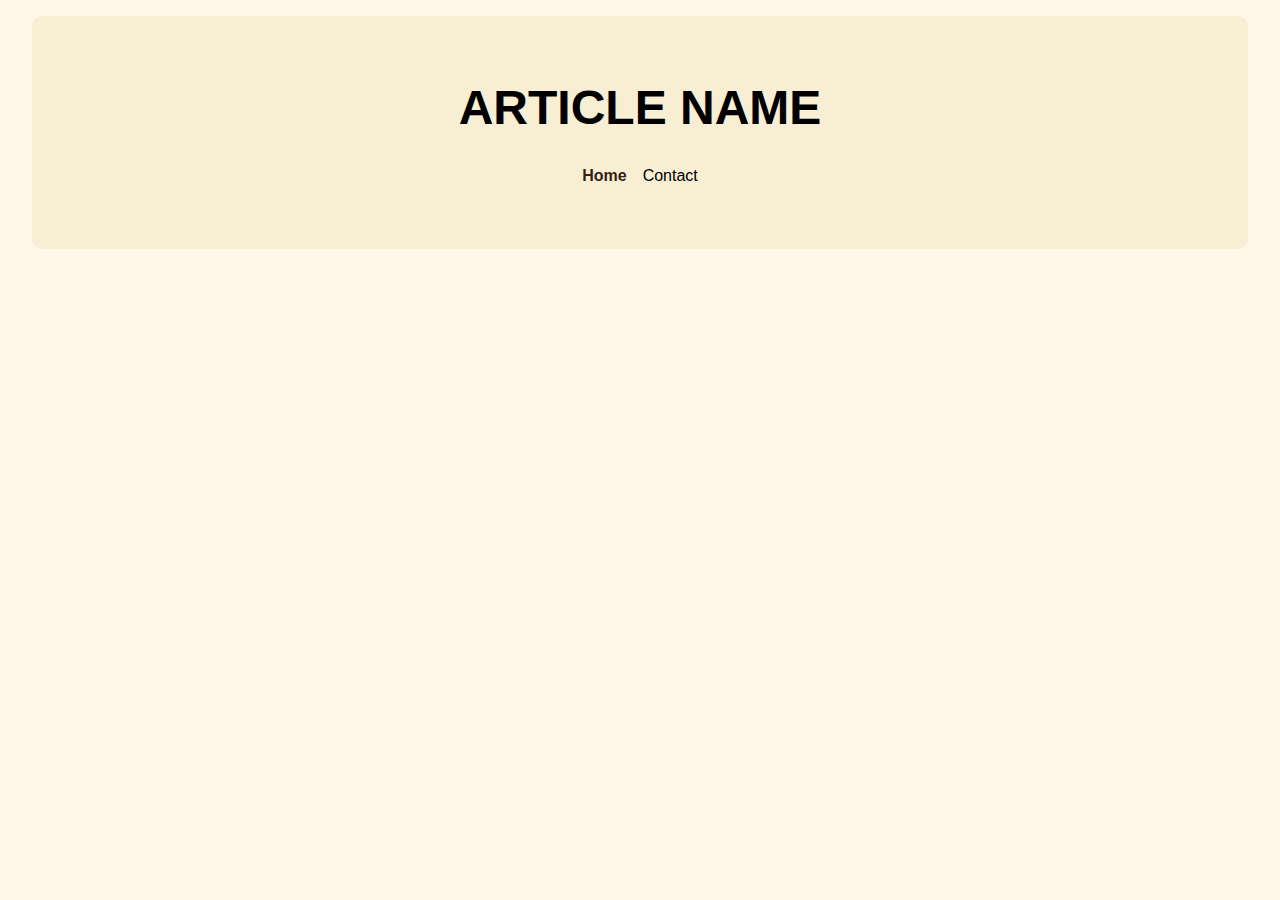
<file: partials/breadcrumbs.html>
<!DOCTYPE html>
<html lang="en">
    <head>
        <meta charset="UTF-8">
        <meta name="viewport" content="width=device-width, initial-scale=1.0">
        <title>Breadcrumb Component - Personal website blog</title>
        <link rel="stylesheet" href="../assets/css/breadcrumbs.css">
        <link rel="stylesheet" href="../assets/css/globals.css">
    </head>
    <body>
        <section class="breadcrumb ud-bg-secondary ud-lg-padding">
            <div class="ud-container ud-sm-padding">
                <div class="ud-flex ud-items-center ud-justify-center ud-flex-column ud-md-gap">
                    <div class="brand">
                        <h1>ARTICLE NAME</h1>
                    </div>
                    <div class="nav-menu">
                        <ul class="ud-flex ud-items-center ud-sm-gap">
                            <li><a href="#" title="Homepage">Home</a></li>
                            <li>Contact</li>
                        </ul>
                    </div>
                </div>
            </div>
        </section>
    </body>
</html>
</file>
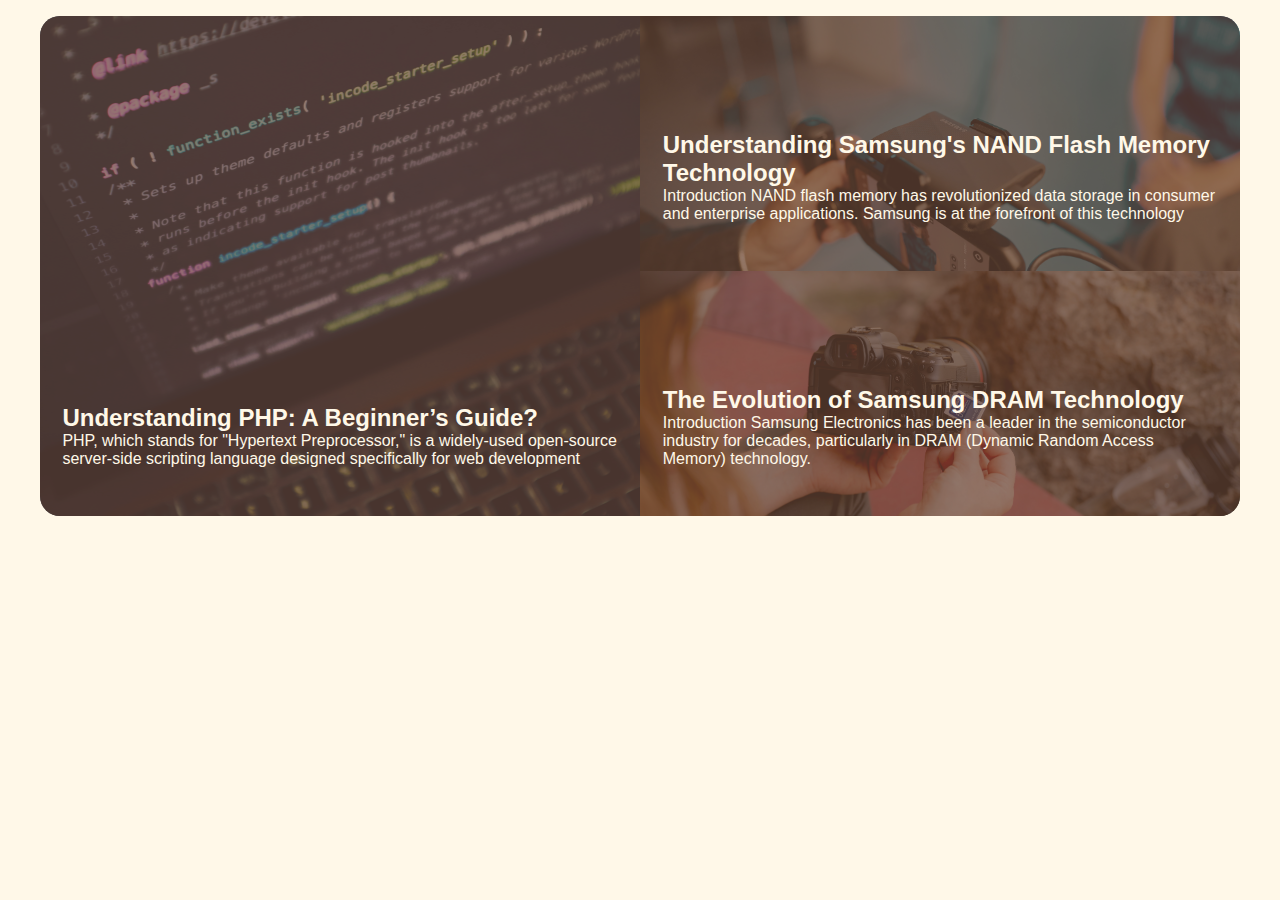
<file: partials/content.html>
<!DOCTYPE html>
<html lang="en">
    <head>
        <meta charset="UTF-8">
        <meta name="viewport" content="width=device-width, initial-scale=1.0">
        <title>Content Component - Personal Blog website</title>
        <link rel="stylesheet" href="../assets/css/globals.css">
        <link rel="stylesheet" href="../assets/css/content.css">
    </head>
    <body>
        <div class="featured-articles">
            <div class="ud-grid ud-container ud-grid-gap-xs">
                <div class="main ud-lg-padding ud-relative ud-w-100 bg-php-article bg-no-repeat bg-cover bg-center">
                    <div class="bg-overlay ud-absolute ud-w-100 ud-h-100 left-0 top-0"></div>
                    <div class="ud-flex ud-flex-column ud-items-end ud-text-secondary ud-relative z-2 ud-h-100">
                        <h2>Understanding PHP: A Beginner’s Guide?</h2>
                        <p>
                            PHP, which stands for "Hypertext Preprocessor," is a widely-used open-source server-side scripting language designed specifically for web development
                        </p>
                    </div>
                </div>
                <div class="secondary ud-lg-padding ud-relative ud-w-100 bg-samsung-article1 bg-no-repeat bg-cover bg-center">
                    <div class="bg-overlay ud-absolute ud-w-100 ud-h-100 left-0 top-0"></div>
                    <div class="ud-flex ud-flex-column ud-items-end ud-text-secondary ud-relative z-2 ud-h-100">
                        <h2>Understanding Samsung's NAND Flash Memory Technology</h2>
                        <p>
                            Introduction NAND flash memory has revolutionized data storage in consumer and enterprise applications. Samsung is at the forefront of this technology
                        </p>
                    </div>
                </div>
                <div class="secondary ud-lg-padding ud-relative ud-w-100 bg-samsung-article2 bg-no-repeat bg-cover bg-center">
                    <div class="bg-overlay ud-absolute ud-w-100 ud-h-100 left-0 top-0"></div>
                    <div class="ud-flex ud-flex-column ud-items-end ud-text-secondary ud-relative z-2 ud-h-100">
                        <h2>The Evolution of Samsung DRAM Technology</h2>
                        <p>
                            Introduction Samsung Electronics has been a leader in the semiconductor industry for decades, particularly in DRAM (Dynamic Random Access Memory) technology.
                        </p>
                    </div>
                </div>
            </div>
        </div>
    </body>
</html>
</file>
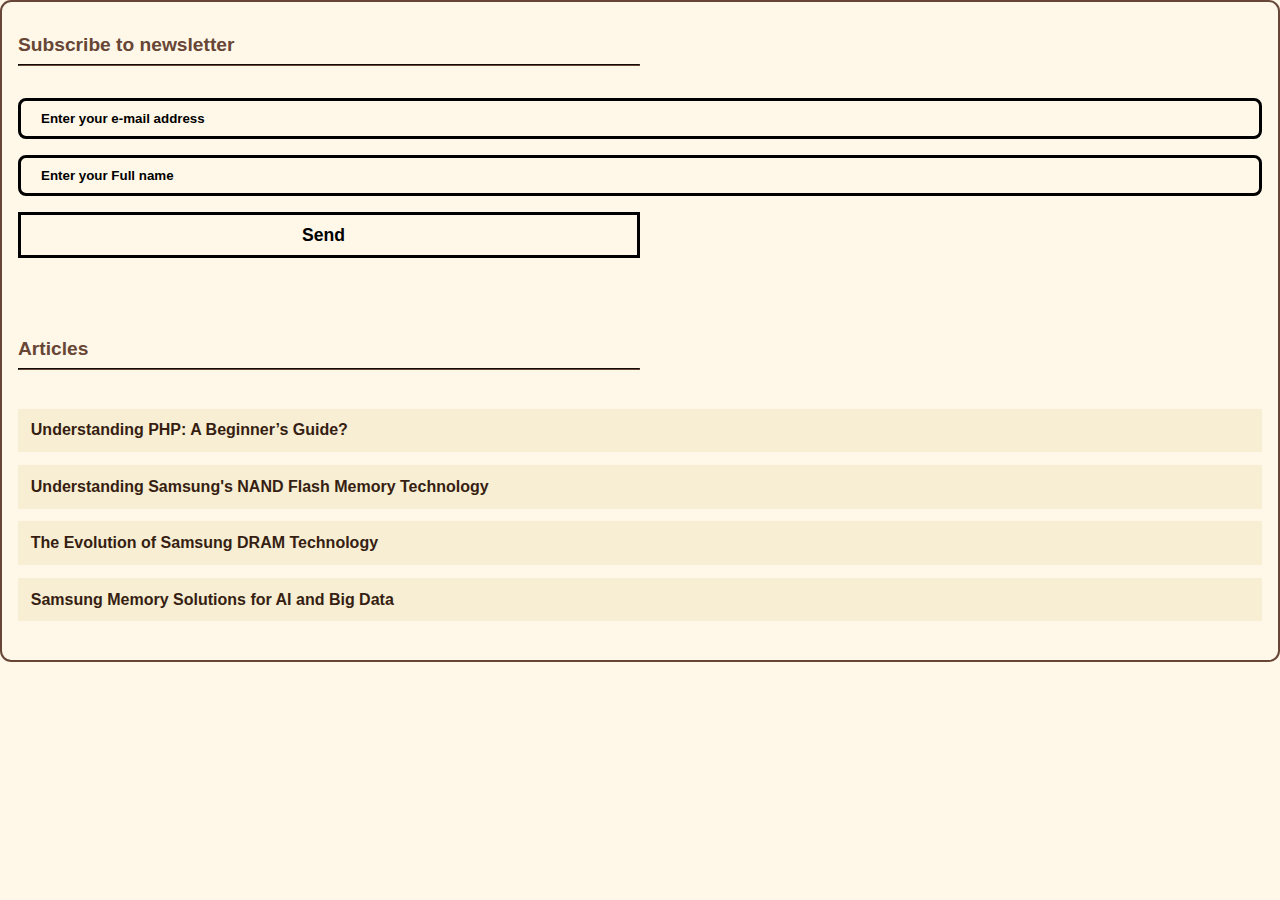
<file: partials/sidebar.html>
<!DOCTYPE html>
<html lang="en">
    <head>
        <meta charset="UTF-8">
        <meta name="viewport" content="width=device-width, initial-scale=1.0">
        <title>Sidebar Component - Personal Blog website</title>
        <link rel="stylesheet" href="../assets/css/sidebar.css">
        <link rel="stylesheet" href="../assets/css/globals.css">
    </head>
    <body>
        <div class="sidebar">
            <div class="ud-flex ud-flex-column">
                <div class="newsletter-form ud-md-padding">
                    <h4>Subscribe to newsletter</h4>
                    <hr>
                    <form>
                        <div class="ud-form-group">
                            <input type="email" name="email" id="email" placeholder="Enter your e-mail address">
                        </div>
                        <div class="ud-form-group">
                            <input type="text" name="full_name" id="fullName" placeholder="Enter your Full name">
                        </div>
                        <div class="ud-form-group">
                            <button class="btn btn-block" type="submit">Send <i class="icon-send"></i></button>
                        </div>
                    </form>
                </div>
                <div class="newsletter-form ud-md-padding">
                    <h4>Articles</h4>
                    <hr>
                    <ul class="ud-flex ud-flex-column ud-gap-sm">
                        <li><a href="#">Understanding PHP: A Beginner’s Guide?</a></li>
                        <li><a href="#">Understanding Samsung's NAND Flash Memory Technology</a></li>
                        <li><a href="#">The Evolution of Samsung DRAM Technology</a></li>
                        <li><a href="#">Samsung Memory Solutions for AI and Big Data</a></li>
                    </ul>
                </div>
            </div>
        </div>
    </body>
</html>
</file>
<file: assets/css/main.css>
@import url('./globals.css');
@import url('./icons.css');
@import url('./header.css');
@import url('./footer.css');
@import url('./content.css');
@import url('./sidebar.css');
@import url('./breadcrumbs.css');

section.content {
    margin: 1rem 2rem;
}

section.content .ud-grid {
    grid-template-areas: "blog blog blog sidebar";
    gap: 15px;
}

section.content .ud-grid .blog {
    grid-area: blog;
    display: grid;
    gap: 20px;
    grid-template-columns: repeat(auto-fit, minmax(300px, 1fr));
}

section.content .ud-grid .blogpost {
    grid-area: blog;
    border-radius: 10px;
}

section.content .ud-grid .blogpost .author-info {
    border: 2px solid var(--text-primary);
    padding: 10px 20px;
}

@media(max-width: 526px) {
    .nav-menu {
        display: none;
    }
    header .brand {
        width: 100%;
        text-align: center;
    }
    section.breadcrumb h1 {
        font-size: 1.5rem;
    }
    section.content .ud-grid {
        grid-template-areas: "blog";
    }
    section.content .ud-grid .blogpost .author-info {
        flex-direction: column;
    }
    .ud-card-cols-4 {
        grid-template-columns: 1fr;
    }
    .top-footer .brand {
        font-size: 3rem;
    }
}
</file>
<file: assets/css/globals.css>
:root {
    --bg-primary: #FFF8E8;
    --bg-secondary: #F7EED3;
    --text-primary: #674636;
    --text-primary-dark: #361e12;
    --text-secondary: #AAB396;
    --btn-border: #000000;
}
* {
    padding: 0;
    margin: 0;
    box-sizing: border-box;
}
body {
    font-size: 16px;
    background: var(--bg-primary);
    color: var(--text-color);
    font-family: 'Segoe UI', Tahoma, Geneva, Verdana, sans-serif;
}
ul {
    list-style: none;
}

a {
    color: var(--text-primary-dark);
    text-decoration: none;
    transition: color ease-in-out 0.5s;
    font-weight: 700;
}
a:hover {
    color: var(--text-secondary);
}
h3 {
    color: var(--text-primary);
    font-weight: 900;
    font-size: 1.4rem;
}
h4 {
    color: var(--text-primary);
    font-weight: 900;
    font-size: 1.2rem;
}
hr {
    border-color: var(--text-primary);
    width: 50%;
    margin: 0.5rem 0 2rem 0;
}
input {
    background-color: transparent;
    outline: none;
    border: 3px solid var(--btn-border);
    padding: 10px 20px;
    border-radius: 8px;
    width: 100%;
    color: var(--text-primary);
}
figcaption {
    font-size: 12px;
    font-style: italic;
    text-align: center;
}

/***** Start Flex Styles *****/
.ud-flex {
    display: flex;
}
.ud-flex-wrap {
    flex-wrap: wrap;
}
.ud-flex-nowrap {
    flex-wrap: nowrap;
}
.ud-items-center {
    align-items: center;
}
.ud-items-start {
    align-items: flex-start;
}
.ud-justify-center {
    justify-content: center;
}
.ud-justify-start {
    justify-content: flex-start;
}
.ud-justify-between {
    justify-content: space-between;
}
.ud-flex-column {
    flex-direction: column;
}
.ud-flex-row {
    flex-direction: row;
}
.ud-items-end {
    justify-content: flex-end;
}
.ud-flex-grow {
    flex-grow: 1;
}

/***** Start Grid Styles *****/
.ud-grid {
    display: grid;
}

/***** Start Gap Styles ****/
.ud-sm-gap {
    gap: 1rem;
}
.ud-md-gap {
    gap: 2rem;
}
.ud-grid-gap-xs {
    gap: 0.05rem;
}


/***** Start Padding & Margin Styles *****/
.ud-sm-padding {
    padding: 1rem 0.5rem;
}
.ud-md-padding {
    padding: 2rem 1rem;
}
.ud-lg-padding {
    padding: 3rem 1.4rem;
}
.padding-inline-md {
    padding: 2rem;
}

/***** Start Global Form Styles *****/
.ud-form-group {
    margin: 1rem 0;
    width: 100%;
}
::-webkit-input-placeholder { /* WebKit, Blink, Edge */
    color: #000000;
    font-weight: 600;
}
::placeholder {
    color: #000000;
    font-weight: 600;
}
:-moz-placeholder { /* Mozilla Firefox 4 to 18 */
    color: #000000;
    font-weight: 600;
}
::-moz-placeholder { /* Mozilla Firefox 19+ */
    color: #000000;
    font-weight: 600;
}

/***** Start Width & Height Styles *****/
.ud-w-100 {
    width: 100%;
}
.ud-h-100 {
    height: 100%;
}

/**** Start BG styles *****/
.bg-php-article {
    background-image: url('../images/php.jpg');
}
.bg-samsung-article1 {
    background-image: url('../images/samsung.jpg');
}
.bg-samsung-article2 {
    background-image: url('../images/samsung-sm-card.jpg');
}
.bg-samsung-article3 {
    background-image: url('../images/samsung-hard.jpg');
}
.bg-no-repeat {
    background-repeat: no-repeat;
}
.bg-cover {
    background-size: cover;
}
.bg-center {
    background-position: center center;
}
.bg-overlay {
    background-color: var(--text-primary);
    opacity: 0.7;
    z-index: 1;
}
.ud-bg-secondary {
    background-color: var(--bg-secondary);
}

/**** Start Positioning Styles *****/
.ud-relative {
    position: relative;
}
.ud-absolute {
    position: absolute;
}
.z-2 {
    z-index: 2;
}
.left-0 {
    left: 0;
}
.top-0 {
    top: 0;
}

/***** Start Containers Styles *****/
.ud-container {
    max-width: 1200px;
    width: 100%;
    margin: 0 auto;
}
.ud-card {
    font-size: 1rem;
    padding: 5px;
    border-radius: 0.8rem;
    /* background-color: var(--text-secondary); */
    border: 1px solid var(--text-primary);
    color: var(--text-primary);
}
.ud-card-cols-4 {
    grid-template-columns: 1fr 1fr 1fr 1fr;
}
.ud-card-image-container {
    border-radius: 0.8rem;
    height: 200px;
}
.ud-card-text-container {
    margin: 10px;
    text-align: justify;
}
.ud-text-secondary {
    color: var(--bg-primary);
}

/***** BUTTON Styles *****/
.btn {
    background: transparent;
    outline: none;
    padding: 0.6rem 2rem;
    width: 50%;
    text-align: center;
    font-weight: 700;
    display: flex;
    align-items: center;
    gap: 0.7rem;
    font-size: 1.1rem;
    justify-content: center;
    transition: all 0.5s ease-in-out;
    color: var(--btn-border);
    border: 3px solid var(--btn-border);
}
.btn:hover {
    background-color: var(--text-primary);
    color: var(--bg-primary);
}
</file>
<file: assets/css/content.css>
.featured-articles {
    margin: 1rem 2rem;
}

.featured-articles .ud-grid {
    grid-template-areas: "main sec1"
                         "main sec2";
    grid-template-columns: repeat(auto-fit, minmax(400px, 1fr));
}
.featured-articles a {
    color: var(--bg-secondary);
}
.featured-articles .main {
    grid-area: main;
    height: 500px;
    border-radius: 20px 0 0 20px;
}
.featured-articles .main .bg-overlay {
    border-radius: 20px 0 0 20px;
}
.featured-articles .secondary .bg-overlay {
    border-radius: 0 20px 0 0;
}
.featured-articles .secondary {
    grid-area: sec1;
    border-radius: 0 20px 0 0;
}
.featured-articles .secondary:last-of-type {
    grid-area: sec2;
    border-radius: 0 0 20px 0;
}
.featured-articles .secondary:last-of-type .bg-overlay {
    grid-area: sec2;
    border-radius: 0 0 20px 0;
}

@media(max-width: 820px)
{
    .featured-articles .ud-grid {
        grid-template-areas: "main";
        grid-template-columns: 1fr;
    }
    .featured-articles .main .bg-overlay {
        border-radius: 8px;
    }
    .featured-articles .main {
        grid-area: main;
        border-radius: 8px;
    }
    .featured-articles .secondary {
        display: none;
    }
}
</file>
<file: assets/css/breadcrumbs.css>
section.breadcrumb {
    margin: 1rem 2rem;
    border-radius: 10px;
}

section.breadcrumb h1 {
    font-size: 3rem;
}
</file>
<file: assets/css/sidebar.css>
.sidebar {
    grid-area: sidebar;
    border: 2px solid var(--text-primary);
    border-radius: 0.7rem;
}

.sidebar ul li {
    background-color: var(--bg-secondary);
    margin: 0.4rem 0;
    padding: 0.8rem;
}

@media(max-width: 726px) {
    section.content .ud-grid .sidebar {
        display: none;
    }
}
</file>
